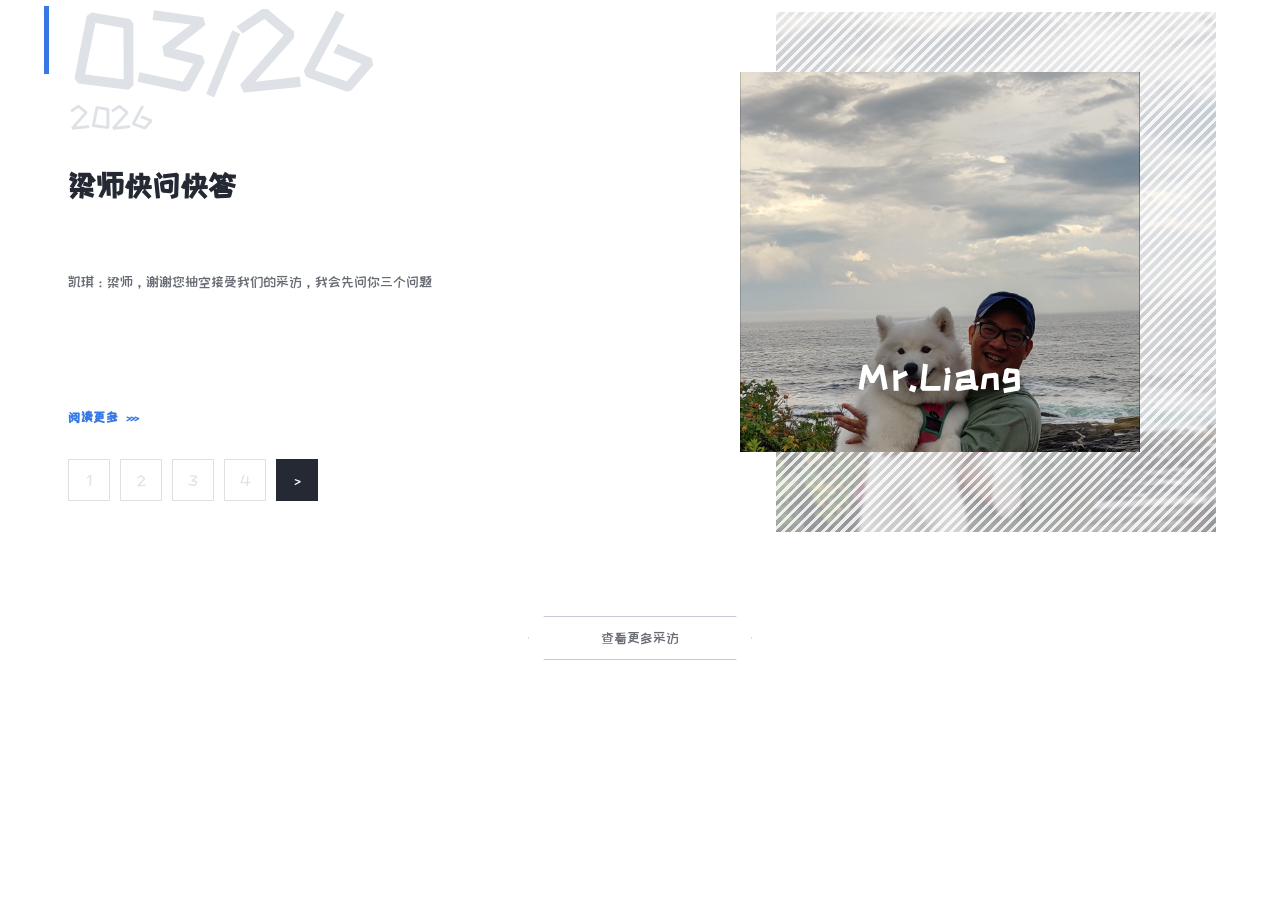
<file: index.html>
<!DOCTYPE html>
<html lang="zh-CN">
<head>
    <meta charset="UTF-8">
    <meta name="viewport" content="width=device-width, initial-scale=1.0">
    <title>采访的展示</title>
    <link href="https://fonts.googleapis.com/css2?family=ZCOOL+KuaiLe&display=swap" rel="stylesheet">
    <style>
        * { margin: 0; padding: 0; box-sizing: border-box; }

        html, body {
            min-height: 100%;
            overflow-x: hidden;
        }

        body {
            font-family: 'ZCOOL KuaiLe', "Microsoft YaHei", "微软雅黑", Arial, sans-serif;
            color: #242933;
            background: transparent;
        }

        /* ── 整页网格底纹 ── */
        .mihoyo-section {
            position: relative;
            padding: 0 0 64px;
            background: transparent;
        }

        /* 固定画布，整体缩放（米哈游同款比例） */
        .stage-wrap {
            width: 100%;
            display: flex;
            justify-content: center;
            overflow: hidden;
        }

        .stage {
            position: relative;
            width: 1360px;
            height: 660px;
            flex-shrink: 0;
            transform-origin: top center;
        }

        /* 左侧竖排字 */
        .side-label {
            position: absolute;
            left: 0;
            top: 50%;
            transform: translateY(-50%);
            writing-mode: vertical-rl;
            font-size: 10px;
            letter-spacing: 0.42em;
            color: #c8cdd6;
            white-space: nowrap;
            text-transform: uppercase;
            user-select: none;
        }

        /* ── 左侧文字区（独立，不被图片遮挡） ── */
        .news-content {
            position: absolute;
            left: 108px;
            top: 0;
            width: 400px;
            height: 500px;
            z-index: 10;
        }

        .news-content::before {
            content: '';
            position: absolute;
            left: -24px;
            top: 6px;
            width: 5px;
            height: 68px;
            background: #3778e5;
        }

        .news-date {
            margin-bottom: 32px;
            transition: opacity 0.35s;
        }

        .news-date .date {
            font-size: 108px;
            font-weight: 300;
            color: #dee1e6;
            line-height: 0.92;
            letter-spacing: -3px;
        }

        .news-date .year {
            font-size: 32px;
            color: #dee1e6;
            font-weight: 300;
            margin-top: 2px;
            padding-left: 2px;
        }

        .news-title {
            font-size: 30px;
            font-weight: 700;
            color: #242933;
            margin-bottom: 18px;
            line-height: 1.42;
            cursor: pointer;
            transition: color 0.3s, opacity 0.35s;
            overflow: hidden;
            display: -webkit-box;
            -webkit-box-orient: vertical;
            -webkit-line-clamp: 2;
            line-clamp: 2;
            text-overflow: ellipsis;
            min-height: calc(30px * 1.42 * 2);
        }

        .news-title:hover { color: #3778e5; }

        .news-desc {
            font-size: 14px;
            line-height: 1.9;
            color: #676b73;
            height: calc(14px * 1.9 * 4);
            margin-bottom: 28px;
            overflow: hidden;
            display: -webkit-box;
            -webkit-box-orient: vertical;
            -webkit-line-clamp: 4;
            line-clamp: 4;
            text-overflow: ellipsis;
            transition: opacity 0.35s;
        }

        .fade-out { opacity: 0 !important; }

        .news-footer {
            position: absolute;
            left: 0;
            top: 408px;
            width: 100%;
        }

        .read-more {
            display: inline-flex;
            align-items: center;
            gap: 8px;
            font-size: 13px;
            font-weight: 700;
            color: #3778e5;
            text-transform: uppercase;
            text-decoration: none;
            letter-spacing: 0.04em;
            margin-bottom: 32px;
            border-bottom: 1px solid transparent;
            padding-bottom: 2px;
            transition: border-color 0.2s;
        }

        .read-more:hover { border-bottom-color: #3778e5; }

        .read-more .arrows {
            font-size: 11px;
            letter-spacing: -1px;
        }

        .pagination {
            display: flex;
            gap: 10px;
            align-items: center;
        }

        .page-btn {
            width: 42px;
            height: 42px;
            border: 1px solid #dee1e6;
            background: transparent;
            color: #dee1e6;
            font-size: 15px;
            cursor: pointer;
            transition: all 0.2s;
            display: flex;
            align-items: center;
            justify-content: center;
        }

        .page-btn:hover {
            color: #3778e5;
            border-color: #3778e5;
        }

        .page-btn.active {
            color: #676b73;
            border-color: #676b73;
        }

        .page-btn.nav-btn {
            background: #242933;
            color: #fff;
            border-color: #242933;
        }

        /* ── 右侧视觉区 ── */
        .visual-area {
            position: absolute;
            left: 480px;
            top: 0;
            width: 800px;
            height: 540px;
            transition: opacity 0.48s cubic-bezier(0.32, 0.72, 0, 1),
                        transform 0.48s cubic-bezier(0.32, 0.72, 0, 1),
                        filter 0.4s ease;
        }

        .news-banner {
            display: block;
            width: 100%;
            height: 100%;
            text-decoration: none;
            color: inherit;
            position: relative;
        }

        /* 背景层：同一张图模糊 + 斜纹（米哈游原版逻辑） */
        .stripe-deco {
            position: absolute;
            right: 24px;
            top: 12px;
            width: 440px;
            height: 520px;
            overflow: hidden;
            z-index: 1;
            transition: opacity 0.35s;
        }

        .stripe-bg-img {
            position: absolute;
            inset: -5%;
            width: 110%;
            height: 110%;
            object-fit: cover;
            object-position: center center;
            filter: blur(1px) brightness(1.04) saturate(0.95);
            opacity: 0.72;
            transition: opacity 0.35s, transform 0.5s;
        }

        .stripe-pattern {
            position: absolute;
            inset: 0;
            z-index: 1;
            background-color: rgba(232, 235, 240, 0.48);
            background-image: repeating-linear-gradient(
                -45deg,
                transparent,
                transparent 4px,
                rgba(255, 255, 255, 0.82) 4px,
                rgba(255, 255, 255, 0.82) 7px
            );
            pointer-events: none;
        }

        /* 主图 */
        .banner-main {
            position: absolute;
            left: 300px;
            top: 72px;
            width: 400px;
            height: 380px;
            z-index: 3;
            overflow: hidden;
            background: transparent;
            transition: opacity 0.35s;
        }

        /* ── 科技感换页动效 ── */
        .tech-overlay {
            position: absolute;
            inset: 0;
            z-index: 40;
            pointer-events: none;
            overflow: hidden;
        }

        .tech-scan {
            position: absolute;
            left: -10%;
            width: 120%;
            height: 2px;
            top: 0;
            opacity: 0;
            background: linear-gradient(90deg,
                transparent 0%,
                rgba(55, 120, 229, 0.2) 20%,
                #5ee7ff 50%,
                rgba(55, 120, 229, 0.2) 80%,
                transparent 100%);
            box-shadow: 0 0 16px rgba(94, 231, 255, 0.9), 0 0 32px rgba(55, 120, 229, 0.5);
        }

        .stage.tech-active .tech-scan {
            animation: techScanMove 0.72s cubic-bezier(0.22, 1, 0.36, 1) forwards;
        }

        .tech-flash {
            position: absolute;
            inset: 0;
            opacity: 0;
            background:
                linear-gradient(rgba(55, 120, 229, 0.06) 1px, transparent 1px),
                linear-gradient(90deg, rgba(55, 120, 229, 0.06) 1px, transparent 1px),
                radial-gradient(ellipse at 70% 40%, rgba(55, 120, 229, 0.12), transparent 55%);
            background-size: 24px 24px, 24px 24px, 100% 100%;
        }

        .stage.tech-active .tech-flash {
            animation: techFlashPulse 0.72s ease forwards;
        }

        .news-content {
            transition: none;
        }

        .news-content.tech-out {
            animation: techContentOut 0.42s cubic-bezier(0.55, 0, 1, 0.45) forwards;
        }

        .news-content.tech-in .news-date {
            animation: techTextReveal 0.7s cubic-bezier(0.16, 1, 0.3, 1) 0.06s both;
        }

        .news-content.tech-in .news-title {
            animation: techTextReveal 0.7s cubic-bezier(0.16, 1, 0.3, 1) 0.16s both;
        }

        .news-content.tech-in .news-desc {
            animation: techTextReveal 0.7s cubic-bezier(0.16, 1, 0.3, 1) 0.26s both;
        }

        .news-content.tech-in::before {
            animation: techBarGrow 0.55s cubic-bezier(0.16, 1, 0.3, 1) 0.02s both;
        }

        .visual-area.tech-out {
            animation: techVisualOut 0.42s cubic-bezier(0.55, 0, 1, 0.45) forwards;
        }

        .visual-area.tech-in .stripe-deco {
            animation: techStripeIn 0.75s cubic-bezier(0.16, 1, 0.3, 1) 0.05s both;
        }

        .visual-area.tech-in .banner-main img {
            animation: techImageIn 0.8s cubic-bezier(0.16, 1, 0.3, 1) both;
        }

        .visual-area.tech-in .banner-text {
            animation: techTextReveal 0.65s cubic-bezier(0.16, 1, 0.3, 1) 0.35s both;
        }

        .banner-main::after {
            content: '';
            position: absolute;
            inset: 0;
            z-index: 5;
            pointer-events: none;
            background: linear-gradient(105deg,
                transparent 38%,
                rgba(255, 255, 255, 0.08) 46%,
                rgba(94, 231, 255, 0.22) 50%,
                rgba(255, 255, 255, 0.08) 54%,
                transparent 62%);
            transform: translateX(-120%);
            opacity: 0;
        }

        .visual-area.tech-in .banner-main::after {
            animation: techShine 0.85s ease 0.25s forwards;
        }

        @keyframes techScanMove {
            0% { top: 0; opacity: 0; }
            8% { opacity: 1; }
            92% { opacity: 1; }
            100% { top: 100%; opacity: 0; }
        }

        @keyframes techFlashPulse {
            0%, 100% { opacity: 0; }
            35% { opacity: 0.85; }
            70% { opacity: 0.35; }
        }

        @keyframes techContentOut {
            to {
                opacity: 0;
                transform: translateX(-28px) skewX(-1.5deg);
                filter: blur(10px) brightness(1.15);
                clip-path: inset(0 100% 0 0);
            }
        }

        @keyframes techVisualOut {
            to {
                opacity: 0;
                transform: translateX(36px) scale(1.03);
                filter: blur(12px) contrast(1.2) saturate(0.6);
                clip-path: inset(0 0 0 100%);
            }
        }

        @keyframes techTextReveal {
            from {
                opacity: 0;
                transform: translateY(18px);
                clip-path: inset(100% 0 0 0);
                filter: blur(6px);
            }
            to {
                opacity: 1;
                transform: translateY(0);
                clip-path: inset(0 0 0 0);
                filter: blur(0);
            }
        }

        @keyframes techBarGrow {
            from {
                height: 0;
                box-shadow: none;
            }
            to {
                height: 68px;
                box-shadow: 0 0 14px rgba(55, 120, 229, 0.55);
            }
        }

        @keyframes techImageIn {
            0% {
                opacity: 0;
                transform: scale(1.1);
                clip-path: inset(0 0 0 100%);
                filter: blur(14px) saturate(0.4) brightness(0.8);
            }
            45% {
                filter: blur(3px) saturate(1.3) brightness(1.08);
            }
            100% {
                opacity: 1;
                transform: scale(1);
                clip-path: inset(0 0 0 0);
                filter: blur(0) saturate(1) brightness(1);
            }
        }

        @keyframes techStripeIn {
            from {
                opacity: 0;
                transform: translateX(40px);
                filter: blur(4px);
            }
            to {
                opacity: 1;
                transform: translateX(0);
                filter: blur(0);
            }
        }

        @keyframes techShine {
            0% { transform: translateX(-120%); opacity: 0; }
            15% { opacity: 1; }
            100% { transform: translateX(120%); opacity: 0; }
        }

        .banner-main img {
            width: 100%;
            height: 100%;
            object-fit: cover;
            object-position: center 20%;
            transition: transform 0.5s, opacity 0.35s;
        }

        .news-banner:hover .banner-main img {
            transform: scale(1.03);
        }

        .banner-text {
            position: absolute;
            inset: 0;
            display: flex;
            align-items: flex-end;
            justify-content: center;
            z-index: 4;
            color: #fff;
            font-size: 36px;
            font-weight: 700;
            text-shadow: 0 2px 24px rgba(0, 0, 0, 0.55);
            letter-spacing: 0.06em;
            pointer-events: none;
            text-align: center;
            padding: 24px 24px 52px;
            white-space: pre-line;
            line-height: 1.25;
        }

        /* 底部「查看更多」按钮 */
        .view-more-wrap {
            position: absolute;
            bottom: 0;
            left: 50%;
            transform: translateX(-50%);
            z-index: 5;
        }

        .view-more-btn {
            display: inline-block;
            padding: 14px 72px;
            font-size: 14px;
            color: #676b73;
            text-decoration: none;
            border: 1px solid #c5cad3;
            background: transparent;
            clip-path: polygon(16px 0, calc(100% - 16px) 0, 100% 50%, calc(100% - 16px) 100%, 16px 100%, 0 50%);
            transition: color 0.2s, border-color 0.2s;
        }

        .view-more-btn:hover {
            color: #3778e5;
            border-color: #3778e5;
        }

        /* ── 响应式 ── */

        /* 笔记本 / 小桌面：等比缩放 */
        @media (max-width: 1400px) and (min-width: 901px) {
            .stage {
                transform: scale(calc((100vw - 32px) / 1360));
            }
            .stage-wrap {
                height: calc(660px * ((100vw - 32px) / 1360));
            }
        }

        /* iPad 竖屏 / 小平板：等比缩放 */
        @media (max-width: 900px) and (min-width: 601px) {
            .mihoyo-section {
                padding: 0 0 48px;
            }
            .stage {
                transform: scale(calc((100vw - 24px) / 1360));
            }
            .stage-wrap {
                height: calc(660px * ((100vw - 24px) / 1360));
            }
        }

        /* 手机：纵向堆叠布局 */
        @media (max-width: 600px) {
            .mihoyo-section {
                padding: 0 0 32px;
            }

            .stage-wrap {
                height: auto;
                overflow: visible;
            }

            .stage {
                width: 100%;
                height: auto;
                transform: none;
                padding: 0 16px;
                display: flex;
                flex-direction: column;
                gap: 28px;
            }

            .side-label {
                display: none;
            }

            .news-content {
                position: relative;
                left: auto;
                top: auto;
                width: 100%;
                height: auto;
                padding-left: 20px;
            }

            .news-content::before {
                left: 0;
            }

            .news-date .date {
                font-size: 72px;
            }

            .news-date .year {
                font-size: 24px;
            }

            .news-title {
                font-size: 22px;
                min-height: auto;
            }

            .news-desc {
                height: auto;
                -webkit-line-clamp: 5;
                line-clamp: 5;
            }

            .news-footer {
                position: relative;
                top: auto;
                margin-top: 4px;
            }

            .read-more {
                margin-bottom: 20px;
            }

            .page-btn {
                width: 38px;
                height: 38px;
                font-size: 14px;
            }

            .visual-area {
                position: relative;
                left: auto;
                top: auto;
                width: 100%;
                height: 360px;
            }

            .stripe-deco {
                right: 8%;
                top: 24px;
                width: 72%;
                height: 300px;
            }

            .banner-main {
                left: 50%;
                top: 48px;
                transform: translateX(-58%);
                width: 78%;
                max-width: 320px;
                height: 280px;
            }

            .news-banner:hover .banner-main img {
                transform: scale(1.03);
            }

            .banner-text {
                font-size: 28px;
                padding-bottom: 36px;
            }

            .view-more-wrap {
                position: relative;
                bottom: auto;
                left: auto;
                transform: none;
                text-align: center;
                margin-top: 4px;
            }

            .view-more-btn {
                padding: 12px 48px;
                font-size: 13px;
            }
        }

        /* 超小屏手机 */
        @media (max-width: 380px) {
            .news-date .date {
                font-size: 60px;
            }

            .news-title {
                font-size: 20px;
            }

            .visual-area {
                height: 320px;
            }

            .banner-main {
                height: 240px;
            }

            .stripe-deco {
                height: 260px;
            }
        }
    </style>
</head>
<body>
    <section class="mihoyo-section">
        <div class="stage-wrap">
            <div class="stage">
                <div class="tech-overlay" aria-hidden="true">
                    <div class="tech-flash"></div>
                    <div class="tech-scan"></div>
                </div>
                <div class="side-label">I want to sleep....</div>

                <div class="news-content" id="newsContent">
                    <div class="news-date">
                        <div class="date" id="dateText">--/--</div>
                        <div class="year" id="yearText">----</div>
                    </div>

                    <h1 class="news-title" id="newsTitle">加载中...</h1>
                    <div class="news-desc" id="newsDesc">正在随机获取一位的精彩采访内容...</div>

                    <div class="news-footer">
                        <a href="#" target="_blank" id="readMoreBtn" class="read-more">
                            阅读更多 <span class="arrows">&gt;&gt;&gt;</span>
                        </a>

                        <div class="pagination" id="pagination"></div>
                    </div>
                </div>

                <div class="visual-area" id="visualArea">
                    <a class="news-banner" id="bannerLink" href="#" target="_blank">
                        <div class="stripe-deco" id="stripeDeco">
                            <img class="stripe-bg-img" id="bgImage" src="" alt="">
                            <div class="stripe-pattern"></div>
                        </div>
                        <div class="banner-main" id="bannerMain">
                            <img src="" alt="老师照片" id="mainImage">
                            <div class="banner-text" id="bannerText">Teacher</div>
                        </div>
                    </a>
                </div>

                <div class="view-more-wrap">
                    <a href="https://sites.google.com/schools.nyc.gov/yiwuyishi-chinese-website/fdr" target="_blank" class="view-more-btn">查看更多采访</a>
                </div>
            </div>
        </div>
    </section>

    <script>
        const newsData = [
            {
                date: '05/13', year: '2026',
                title: '钢铁与镁:啟彦（Eric) 不为人知的奋斗历程',
                desc: "每次杠间的起跳、腾空、翻转，最后如钉子般稳扎在垫子上。在观众雷鸣般的掌声中，只是习惯性地拍了拍手上的镁粉，目光中透着一股与年龄不符的沉静。这双布满茧厚厚的手，见证了鄺啟彦（Eric Kai Yin Kwong) 在方位地点的无数次跌倒与飞跃。",
                image: './img/Eric.jpeg', text: '啟彦（Eric)',
                link: 'https://sites.google.com/schools.nyc.gov/yiwuyishi-chinese-website/fdr/%E5%AD%A6%E7%94%9F%E6%B4%BB%E5%8A%A8/%E9%92%A2%E9%93%81%E4%B8%8E%E9%95%81%E6%99%B5%E5%BD%A6eric-%E4%B8%8D%E4%B8%BA%E4%BA%BA%E7%9F%A5%E7%9A%84%E5%A5%8B%E6%96%97%E5%8E%86%E7%A8%8B'
            },
            {
                date: '05/01', year: '2026',
                title: '回到母校成为新一代的中文教师--王老师',
                desc: '这几年FDR高中迎来了一批新进语文教师，其中包括我们温柔美丽，年轻有为的王老师。',
                image: './img/Ms.Wang.jpeg', text: 'Ms.Wang',
                link: 'https://sites.google.com/schools.nyc.gov/yiwuyishi-chinese-website/fdr/fdr%E7%9A%84%E8%80%81%E5%B8%88%E4%BB%AC/%E5%9B%9E%E5%88%B0%E6%AF%8D%E6%A0%A1%E6%88%90%E4%B8%BA%E6%96%B0%E4%B8%80%E4%BB%A3%E7%9A%84%E4%B8%AD%E6%96%87%E6%95%99%E5%B8%88-%E7%8E%8B%E8%80%81%E5%B8%88'
            },
            {
                date: '04/27', year: '2026',
                title: 'Ms.Mervat--ENL部门的灵魂人物',
                desc: 'Today, it is my honor to interview Ms. Mervat, our ENL/World Language Department’s paraprofessional, and our backbone of the department.  I am happy that Mr. Liang is by my side to share his thoughts about Ms. Mervat’s work.',
                image: './img/Ms.Mervat.jpeg', text: 'Ms.Mervat',
                link: 'https://sites.google.com/schools.nyc.gov/yiwuyishi-chinese-website/fdr/ms-mervat-enl%E9%83%A8%E9%97%A8%E7%9A%84%E7%81%B5%E9%AD%82%E4%BA%BA%E7%89%A9'
            },
            {
                date: '04/01', year: '2026',
                title: '梁老师的人生经验以及对学生的建议',
                desc: '今天我采访了梁老师，在对答的过程中，梁老师分享了他的人生经历以及他对当今社会的见解，并给予了我丰富的经验和动力。我将这次对话分享给大家，如果你们也对自己的人生感到迷茫，不妨停下来看看我们的对话吧，希望能帮到你！',
                image: './img/Mr.Liang002.jpeg', text: 'Mr.Liang',
                link: 'https://sites.google.com/schools.nyc.gov/yiwuyishi-chinese-website/fdr/fdr%E7%9A%84%E8%80%81%E5%B8%88%E4%BB%AC/%E6%A2%81%E8%80%81%E5%B8%88%E7%9A%84%E4%BA%BA%E7%94%9F%E7%BB%8F%E9%AA%8C%E4%BB%A5%E5%8F%8A%E5%AF%B9%E5%AD%A6%E7%94%9F%E7%9A%84%E5%BB%BA%E8%AE%AE'
            },
            {
                date: '03/26', year: '2026',
                title: '梁师快问快答',
                desc: '凯琪：梁师，谢谢您抽空接受我们的采访，我会先问你三个问题',
                image: './img/Mr.Liang001.jpeg', text: 'Mr.Liang',
                link: 'https://sites.google.com/schools.nyc.gov/yiwuyishi-chinese-website/fdr/fdr%E7%9A%84%E8%80%81%E5%B8%88%E4%BB%AC/%E6%A2%81%E5%B8%88%E5%BF%AB%E9%97%AE%E5%BF%AB%E7%AD%94'
            },
            {
                date: '02/09', year: '2026',
                title: 'FDR高中世界语言教育的幕后推手 -- Mr.Brown 先生',
                desc: '今天我们很荣幸采访Mr. Brown, 我们ENL/WL 的副校长. 他是位平易近人的受访者。我们的采访分成几部分。',
                image: './img/Mr.Brown.png', text: 'Mr.Brown',
                link: 'https://sites.google.com/schools.nyc.gov/yiwuyishi-chinese-website/fdr/fdr%E7%9A%84%E8%80%81%E5%B8%88%E4%BB%AC/fdr%E9%AB%98%E4%B8%AD%E4%B8%96%E7%95%8C%E8%AF%AD%E8%A8%80%E6%95%99%E8%82%B2%E7%9A%84%E5%B9%95%E5%90%8E%E6%8E%A8%E6%89%8B-mr-brown-%E5%85%88%E7%94%9F'
            },
            {
                date: '01/16', year: '2026',
                title: 'FDR高中,在时光缝隙里穿梭的人----邹司阳(Allen)',
                desc: '我十分荣幸并且忐忑地采访了F D R学生大使-----邹司阳（Allen）。他作为12年级的学长，同时身上兼具乐于助人的良好品质，这次的采访目的不仅为了给新移民学生语言上，学业上的建议，如何融入这所高中，而且为需要面临大学申请季的学生提出珍贵的建议（tips）通过这次采访，从他的语言谈吐可以准确的看出邹司阳（Allen）的礼貌，是个极好的人。同时，我也希望这场采访，能给你质的启发，而且你注定前程似锦，一帆风顺。',
                image: './img/Allen.jpg', text: '邹司阳',
                link: 'https://sites.google.com/schools.nyc.gov/yiwuyishi-chinese-website/fdr/%E5%AD%A6%E7%94%9F%E9%87%87%E8%AE%BF/fdr%E9%AB%98%E4%B8%AD%E5%9C%A8%E6%97%B6%E5%85%89%E7%BC%9D%E9%9A%99%E9%87%8C%E7%A9%BF%E6%A2%AD%E7%9A%84%E4%BA%BA-%E9%82%B9%E5%8F%B8%E9%98%B3allen'
            },
            {
                date: '01/13', year: '2026',
                title: '喜欢与学生有真实交流的杨老师',
                desc: '我们年轻有为的杨老师，是位爱好古典文学的中文老师。他把那些文言故事壹壹背下来。上学年，同学们有幸在梁老师的班上亲眼目睹杨老师铿锵有力地背诵初唐大才子王勃的千古骈文《滕王阁序》。今天，我以书信的方式来跟杨老师做一个采访。',
                image: './img/Mr.Yang.png', text: 'Mr.Yang',
                link: 'https://sites.google.com/schools.nyc.gov/yiwuyishi-chinese-website/fdr/fdr%E7%9A%84%E8%80%81%E5%B8%88%E4%BB%AC/%E5%96%9C%E6%AC%A2%E4%B8%8E%E5%AD%A6%E7%94%9F%E6%9C%89%E7%9C%9F%E5%AE%9E%E4%BA%A4%E6%B5%81%E7%9A%84%E6%9D%A8%E8%80%81%E5%B8%88'
            },
            {
                date: '01/09', year: '2026',
                title: '让学生把文化融入学习和活动而建立自信的——董妈妈',
                desc: '董老师最近忙于学生的歌唱比赛和为了本校的春晚节目的练习，没有直接接受访问，所以，我直接用书信的方式来访问这位对于我们中国学生举足轻重的中文老师，也是我们Movie Club 的Advisor.',
                image: './img/Ms.Dong.png', text: 'Ms.Dong',
                link: 'https://sites.google.com/schools.nyc.gov/yiwuyishi-chinese-website/fdr/fdr%E7%9A%84%E8%80%81%E5%B8%88%E4%BB%AC/%E8%AE%A9%E5%AD%A6%E7%94%9F%E6%8A%8A%E6%96%87%E5%8C%96%E8%9E%8D%E5%85%A5%E5%AD%A6%E4%B9%A0%E5%92%8C%E6%B4%BB%E5%8A%A8%E8%80%8C%E5%BB%BA%E7%AB%8B%E8%87%AA%E4%BF%A1%E7%9A%84-%E8%91%A3%E5%A6%88%E5%A6%88'
            },
            {
                date: '01/06', year: '2026',
                title: '能用实用的思路和方法把抽象复杂的数学题讲得透彻易懂，鲜活深刻的刘老师',
                desc: '很荣幸有这次机会对我们FDR数学系刘老师（Ms.Liu）进行了采访，让我们可以更好了解刘老师对数学的看法，和刘老师与数学的相爱相杀。',
                image: './img/IMG_2263.jpeg', text: 'Ms.Liu',
                link: 'https://sites.google.com/schools.nyc.gov/yiwuyishi-chinese-website/fdr/fdr%E7%9A%84%E8%80%81%E5%B8%88%E4%BB%AC/%E8%83%BD%E7%94%A8%E5%AE%9E%E7%94%A8%E7%9A%84%E6%80%9D%E8%B7%AF%E5%92%8C%E6%96%B9%E6%B3%95%E6%8A%8A%E6%8A%BD%E8%B1%A1%E5%A4%8D%E6%9D%82%E7%9A%84%E6%95%B0%E5%AD%A6%E9%A2%98%E8%AE%B2%E5%BE%97%E9%80%8F%E5%BD%BB%E6%98%93%E6%87%82%E9%B2%9C%E6%B4%BB%E6%B7%B1%E5%88%BB%E7%9A%84%E5%88%98%E8%80%81%E5%B8%88'
            },
            {
                date: '01/06', year: '2026',
                title: '能讓學生用歷史主動了解世界的周老師',
                desc: '大家好，以下是我對歷史周老師进行的採訪，本次訪問我採用了書面訪問的形式，圍繞許多關於周老師在安排歷史學習的方法及其意義展開，希望各位可以通過這次採訪來更具體的了解周老師 ',
                image: './img/Ms.Chou.png', text: 'Ms.Chou',
                link: 'https://sites.google.com/schools.nyc.gov/yiwuyishi-chinese-website/fdr/fdr%E7%9A%84%E8%80%81%E5%B8%88%E4%BB%AC/%E8%83%BD%E8%AE%A9%E5%AD%A6%E7%94%9F%E7%94%A8%E5%8E%86%E5%8F%B2%E4%B8%BB%E5%8B%95%E4%BA%86%E8%A7%A3%E4%B8%96%E7%95%8C%E7%9A%84%E5%91%A8%E8%80%81%E5%B8%88'
            },
            {
                date: '12/04', year: '2025',
                title: '充满活力的魏老师',
                desc: '十一月二十三日的时候，我和宋婕同学采用了"书面采访"的方式访问了我们的历史老师-魏老师，希望大家能通过这篇采访能更了解魏老师^-^',
                image: './img/Ms.Wei.png', text: 'Ms.Wei',
                link: 'https://sites.google.com/schools.nyc.gov/yiwuyishi-chinese-website/fdr/fdr%E7%9A%84%E8%80%81%E5%B8%88%E4%BB%AC/%E5%BE%88%E6%9C%89%E6%B4%BB%E5%8A%9B%E7%9A%84-%E5%8E%86%E5%8F%B2%E9%AD%8F%E8%80%81%E5%B8%88'
            },
            {
                date: '04/01', year: '2023',
                title: 'Ms.Qadri和Mr.Stephens',
                desc: '三月三十日, 我们向学校(FDR)的科学系生物班老师Ms.Qadri和Mr.Stephens进行了采访,了解他们上课时的教学方法, 也讨论了他们是如何给学生营造出良好的氛围和环境等问题， 让大家更了解他们的工作...',
                image: './img/Ms.Qadri-and-Mr.Stephens.png', text: 'Ms.Qadri \n and \n Mr.Stephens',
                link: 'https://sites.google.com/schools.nyc.gov/yiwuyishi-chinese-website/fdr/fdr%E7%9A%84%E8%80%81%E5%B8%88%E4%BB%AC/%E4%BA%86%E8%A7%A3fdr%E4%B8%A4%E4%BD%8D%E7%A7%91%E5%AD%A6%E8%80%81%E5%B8%88%E8%83%8C%E5%90%8E%E7%9A%84%E5%B7%A5%E4%BD%9C'
            },
            {
                date: '04/20', year: '2023',
                title: '张老师的独家采访',
                desc: '今天我采访了一位受到学生们热爱的化学老师。虽然他仅来到我们学校三年，但他已经在学生中建立了很好的声誉。他的教学方式非常有趣，让学生们喜欢学习化学，其中包括我自己。在这次的采访中，张老师分享了关于他的经历，让我们了解更多关于张老师的故事...',
                image: './img/Mr.Zhang.png', text: 'Mr.Zhang',
                link: 'https://sites.google.com/schools.nyc.gov/yiwuyishi-chinese-website/fdr/fdr%E7%9A%84%E8%80%81%E5%B8%88%E4%BB%AC/%E5%BC%A0%E8%80%81%E5%B8%88%E7%9A%84%E7%8B%AC%E5%AE%B6%E9%87%87%E8%AE%BF'
            },
            {
                date: '03/29', year: '2023',
                title: '杨辅导员的访问',
                desc: '我们此次采访杨辅导员的主要目的是为了让学生们可以更好的了解辅导员的工作。首先来介绍一下我们杨辅导员的背景, 杨辅导员出生于中国也在中国长大, 大概在26岁的时候决定要来美国读书读研究生。她在中国一直读到大学本科毕业, 当时所读的专业是经济学, 所以她毕业之后按部就班的去银行工作了一年。全职工作...',
                image: './img/Ms.Yang.png', text: 'Ms.Yang',
                link: 'https://sites.google.com/schools.nyc.gov/yiwuyishi-chinese-website/fdr/fdr%E7%9A%84%E8%80%81%E5%B8%88%E4%BB%AC/fdr-high-school-%E6%9D%A8%E8%BE%85%E5%AF%BC%E5%91%98%E7%9A%84%E8%AE%BF%E9%97%AE'
            }
        ];

        let currentGroup = 0;
        let activeIndex = 0;
        let isInitial = true;
        let isAnimating = false;
        const itemsPerGroup = 4;

        const newsContent = document.getElementById('newsContent');
        const visualArea = document.getElementById('visualArea');
        const stage = document.querySelector('.stage');

        function wait(ms) {
            return new Promise(resolve => setTimeout(resolve, ms));
        }

        function resetTechAnim() {
            stage.classList.remove('tech-active');
            newsContent.classList.remove('tech-out', 'tech-in');
            visualArea.classList.remove('tech-out', 'tech-in');
        }

        function applyImagePosition(mainImg, bgImg, src) {
            const temp = new Image();
            temp.onload = () => {
                const pos = temp.height > temp.width ? 'center 18%' : 'center center';
                mainImg.style.objectPosition = pos;
                bgImg.style.objectPosition = pos;
            };
            temp.src = src;
        }

        function applyNewsContent(data) {
            document.getElementById('dateText').textContent = data.date;
            document.getElementById('yearText').textContent = data.year;
            document.getElementById('newsTitle').textContent = data.title;
            document.getElementById('newsDesc').textContent = data.desc;
            document.getElementById('bannerText').innerText = data.text;
            document.getElementById('readMoreBtn').href = data.link;
            document.getElementById('bannerLink').href = data.link;

            const mainImg = document.getElementById('mainImage');
            const bgImg = document.getElementById('bgImage');
            mainImg.src = data.image;
            bgImg.src = data.image;
            applyImagePosition(mainImg, bgImg, data.image);
            renderPagination();
        }

        async function switchNews(index, skipAnim = false) {
            const data = newsData[index];
            if (!data || (index === activeIndex && !skipAnim)) return;
            if (isAnimating) return;

            activeIndex = index;

            if (skipAnim || isInitial) {
                applyNewsContent(data);
                return;
            }

            isAnimating = true;
            isInitial = false;

            stage.classList.add('tech-active');
            newsContent.classList.add('tech-out');
            visualArea.classList.add('tech-out');

            await wait(420);

            applyNewsContent(data);

            newsContent.classList.remove('tech-out');
            visualArea.classList.remove('tech-out');
            void newsContent.offsetWidth;

            newsContent.classList.add('tech-in');
            visualArea.classList.add('tech-in');

            await wait(820);

            resetTechAnim();
            isAnimating = false;
        }

        function renderPagination() {
            const container = document.getElementById('pagination');
            container.innerHTML = '';

            if (currentGroup > 0) {
                const prevBtn = document.createElement('div');
                prevBtn.className = 'page-btn nav-btn';
                prevBtn.textContent = '<';
                prevBtn.onclick = () => { isInitial = false; currentGroup--; renderPagination(); };
                container.appendChild(prevBtn);
            }

            const startIdx = currentGroup * itemsPerGroup;
            const endIdx = startIdx + itemsPerGroup;

            for (let i = startIdx; i < endIdx && i < newsData.length; i++) {
                const btn = document.createElement('div');
                btn.className = `page-btn ${!isInitial && i === activeIndex ? 'active' : ''}`;
                btn.textContent = i + 1;
                btn.onclick = () => { isInitial = false; switchNews(i); };
                container.appendChild(btn);
            }

            if (endIdx < newsData.length) {
                const nextBtn = document.createElement('div');
                nextBtn.className = 'page-btn nav-btn';
                nextBtn.textContent = '>';
                nextBtn.onclick = () => { isInitial = false; currentGroup++; renderPagination(); };
                container.appendChild(nextBtn);
            }
        }

        window.onload = () => {
            isInitial = true;
            currentGroup = 0;
            switchNews(Math.floor(Math.random() * newsData.length), true);
        };
    </script>
</body>
</html>
</file>
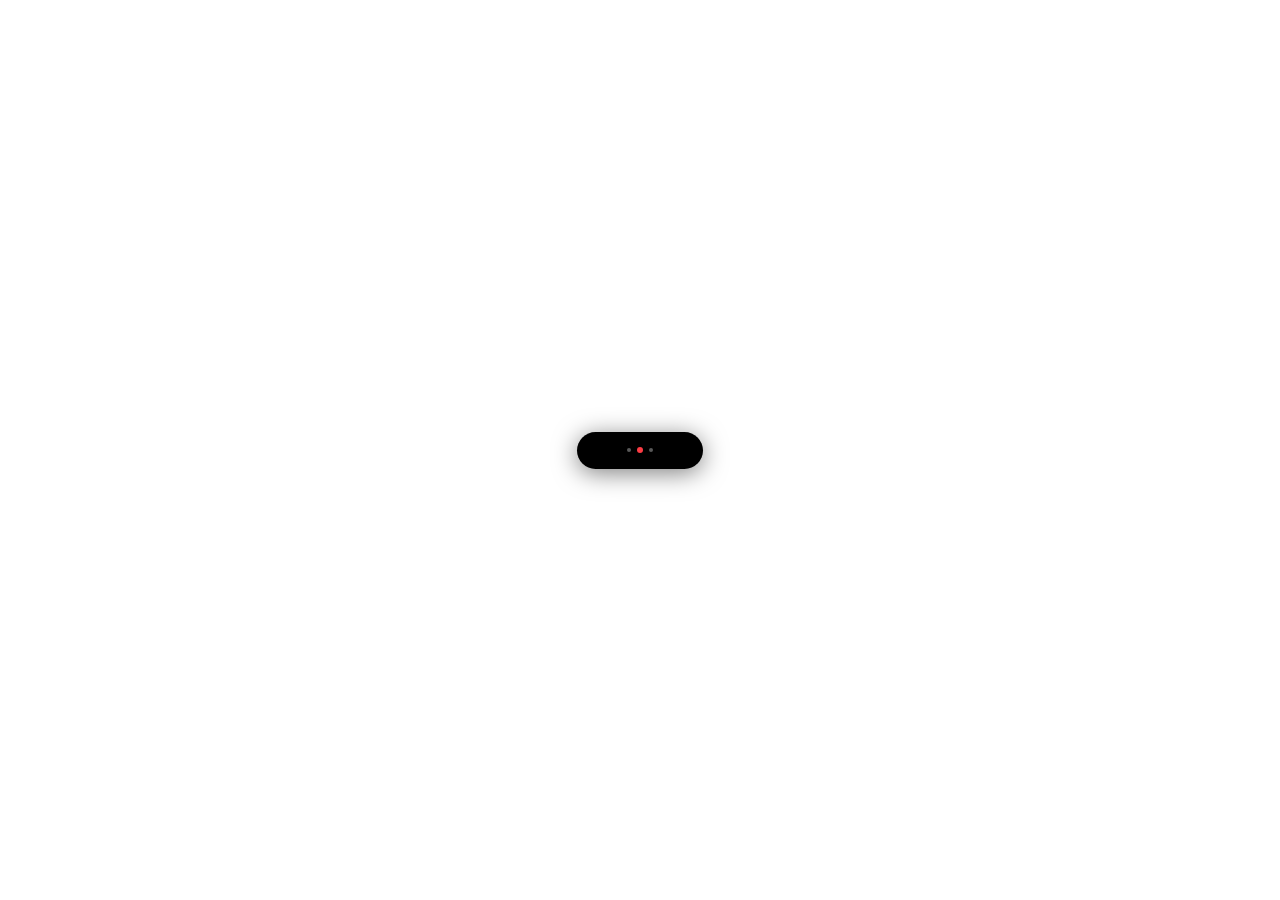
<file: 3000music/index.html>
<!DOCTYPE html>
<html lang="zh-CN">
<head>
  <meta charset="UTF-8">
  <meta name="viewport" content="width=device-width, initial-scale=1.0">
  <title>灵动岛 · 音乐播放器</title>
  <style>
    *, *::before, *::after { box-sizing: border-box; margin: 0; padding: 0; }

    :root {
      --island-bg: #000;
      --accent: #fc3c44;
      --text: #fff;
      --text-dim: rgba(255,255,255,0.55);
    }

    body {
      min-height: 100vh;
      display: flex;
      align-items: center;
      justify-content: center;
      background: transparent;
      font-family: -apple-system, BlinkMacSystemFont, "SF Pro Display", "SF Pro Text", "Helvetica Neue", sans-serif;
      color: var(--text);
      padding: 20px;
    }

    .dynamic-island {
      background: var(--island-bg);
      border-radius: 36px;
      overflow: hidden;
      cursor: pointer;
      transition:
        width 0.55s cubic-bezier(0.32, 0.72, 0, 1),
        height 0.55s cubic-bezier(0.32, 0.72, 0, 1),
        border-radius 0.55s cubic-bezier(0.32, 0.72, 0, 1);
      box-shadow: 0 4px 24px rgba(0,0,0,0.5);
      position: relative;
    }

    .dynamic-island[data-state="idle"] {
      width: 126px;
      height: 37px;
      border-radius: 20px;
    }

    .dynamic-island[data-state="compact"] {
      width: 300px;
      height: 37px;
      border-radius: 20px;
    }

    .dynamic-island[data-state="expanded"] {
      width: 360px;
      height: 200px;
      border-radius: 44px;
    }

    .island-view {
      position: absolute;
      inset: 0;
      display: flex;
      align-items: center;
      opacity: 0;
      pointer-events: none;
      transition: opacity 0.35s ease;
    }

    .dynamic-island[data-state="idle"] .view-idle,
    .dynamic-island[data-state="compact"] .view-compact,
    .dynamic-island[data-state="expanded"] .view-expanded {
      opacity: 1;
      pointer-events: auto;
    }

    /* Idle */
    .view-idle {
      justify-content: center;
      gap: 6px;
    }

    .idle-dot {
      width: 4px;
      height: 4px;
      border-radius: 50%;
      background: rgba(255,255,255,0.35);
    }

    .idle-dot.center {
      width: 6px;
      height: 6px;
      background: var(--accent);
    }

    /* Compact */
    .view-compact {
      padding: 0 12px;
      gap: 10px;
    }

    .compact-art {
      width: 24px;
      height: 24px;
      border-radius: 6px;
      flex-shrink: 0;
      overflow: hidden;
      background: linear-gradient(135deg, #3d2b1f, #1a1209);
    }

    .compact-art img {
      width: 100%;
      height: 100%;
      object-fit: cover;
    }

    .compact-info {
      flex: 1;
      overflow: hidden;
      min-width: 0;
    }

    .compact-title {
      font-size: 12px;
      font-weight: 600;
      white-space: nowrap;
      animation: marquee 8s linear infinite;
    }

    @keyframes marquee {
      0%, 15% { transform: translateX(0); }
      85%, 100% { transform: translateX(calc(-100% + 180px)); }
    }

    .compact-wave {
      display: flex;
      align-items: center;
      gap: 2px;
      height: 16px;
      flex-shrink: 0;
    }

    .compact-wave span {
      width: 2px;
      background: var(--accent);
      border-radius: 1px;
      animation: wave 0.8s ease-in-out infinite alternate;
    }

    .compact-wave span:nth-child(1) { height: 6px; animation-delay: 0s; }
    .compact-wave span:nth-child(2) { height: 12px; animation-delay: 0.15s; }
    .compact-wave span:nth-child(3) { height: 8px; animation-delay: 0.3s; }
    .compact-wave span:nth-child(4) { height: 14px; animation-delay: 0.1s; }

    .compact-wave.paused span {
      animation-play-state: paused;
      height: 4px !important;
    }

    @keyframes wave {
      from { transform: scaleY(0.4); }
      to { transform: scaleY(1); }
    }

    /* Expanded */
    .view-expanded {
      flex-direction: column;
      padding: 20px 24px 18px;
      align-items: stretch;
      justify-content: flex-start;
    }

    .expanded-top {
      display: flex;
      gap: 14px;
      align-items: center;
      margin-bottom: 16px;
    }

    .expanded-art {
      width: 56px;
      height: 56px;
      border-radius: 12px;
      flex-shrink: 0;
      overflow: hidden;
      box-shadow: 0 4px 16px rgba(0,0,0,0.4);
      background: linear-gradient(135deg, #3d2b1f, #1a1209);
    }

    .expanded-art img {
      width: 100%;
      height: 100%;
      object-fit: cover;
    }

    .expanded-meta {
      flex: 1;
      min-width: 0;
    }

    .expanded-title {
      font-size: 15px;
      font-weight: 600;
      letter-spacing: -0.2px;
      margin-bottom: 3px;
      white-space: nowrap;
      overflow: hidden;
      text-overflow: ellipsis;
    }

    .expanded-artist {
      font-size: 13px;
      color: var(--text-dim);
      white-space: nowrap;
      overflow: hidden;
      text-overflow: ellipsis;
    }

    .airplay-btn {
      width: 32px;
      height: 32px;
      border: none;
      background: none;
      color: var(--text-dim);
      cursor: pointer;
      display: flex;
      align-items: center;
      justify-content: center;
      flex-shrink: 0;
    }

    .progress-wrap { margin-bottom: 14px; }

    .progress-bar {
      height: 4px;
      background: rgba(255,255,255,0.15);
      border-radius: 2px;
      cursor: pointer;
      overflow: hidden;
    }

    .progress-fill {
      height: 100%;
      background: var(--text);
      border-radius: 2px;
      width: 0%;
      transition: width 0.1s linear;
    }

    .progress-times {
      display: flex;
      justify-content: space-between;
      margin-top: 6px;
      font-size: 11px;
      color: var(--text-dim);
      font-variant-numeric: tabular-nums;
    }

    .controls {
      display: flex;
      align-items: center;
      justify-content: center;
      gap: 28px;
    }

    .ctrl-btn {
      background: none;
      border: none;
      color: var(--text);
      cursor: pointer;
      display: flex;
      align-items: center;
      justify-content: center;
      padding: 4px;
      transition: transform 0.15s;
    }

    .ctrl-btn:active { transform: scale(0.88); }
    .ctrl-btn.secondary { color: var(--text-dim); }

    .ctrl-btn.play {
      width: 44px;
      height: 44px;
      background: var(--text);
      color: #000;
      border-radius: 50%;
    }

    .ctrl-btn.play svg { margin-left: 2px; }
  </style>
</head>
<body>

  <div class="dynamic-island" id="island" data-state="idle">

    <div class="island-view view-idle">
      <span class="idle-dot"></span>
      <span class="idle-dot center"></span>
      <span class="idle-dot"></span>
    </div>

    <div class="island-view view-compact">
      <div class="compact-art">
        <img src="cover.png" alt="封面" onerror="this.style.display='none'">
      </div>
      <div class="compact-info">
        <div class="compact-title">三千年前 — 关淑怡 / 李香琴</div>
      </div>
      <div class="compact-wave" id="compactWave">
        <span></span><span></span><span></span><span></span>
      </div>
    </div>

    <div class="island-view view-expanded">
      <div class="expanded-top">
        <div class="expanded-art">
          <img src="cover.png" alt="封面" onerror="this.style.display='none'">
        </div>
        <div class="expanded-meta">
          <div class="expanded-title">三千年前</div>
          <div class="expanded-artist">关淑怡 / 李香琴</div>
        </div>
        <button class="airplay-btn" aria-label="AirPlay">
          <svg width="18" height="18" viewBox="0 0 24 24" fill="currentColor"><path d="M6 22h12l-6-6z"/><path d="M18 16V5a2 2 0 00-2-2H8a2 2 0 00-2 2v11h12z" fill="none" stroke="currentColor" stroke-width="1.5"/></svg>
        </button>
      </div>

      <div class="progress-wrap">
        <div class="progress-bar" id="progressBar">
          <div class="progress-fill" id="progressFill"></div>
        </div>
        <div class="progress-times">
          <span id="timeCurrent">0:00</span>
          <span id="timeTotal">0:00</span>
        </div>
      </div>

      <div class="controls">
        <button class="ctrl-btn secondary" id="btnPrev" aria-label="上一首">
          <svg width="22" height="22" viewBox="0 0 24 24" fill="currentColor"><path d="M6 6h2v12H6zm3.5 6l8.5 6V6z"/></svg>
        </button>
        <button class="ctrl-btn play" id="btnPlay" aria-label="播放">
          <svg width="20" height="20" viewBox="0 0 24 24" fill="currentColor" id="playIcon">
            <path d="M8 5v14l11-7z"/>
          </svg>
        </button>
        <button class="ctrl-btn secondary" id="btnNext" aria-label="下一首">
          <svg width="22" height="22" viewBox="0 0 24 24" fill="currentColor"><path d="M6 18l8.5-6L6 6v12zm2.5-6l8.5 6V6z"/></svg>
        </button>
      </div>
    </div>

  </div>

  <audio id="audio" preload="auto" src="三千年前.mp3"></audio>

  <script>
    const island = document.getElementById('island');
    const audio = document.getElementById('audio');
    const btnPlay = document.getElementById('btnPlay');
    const playIcon = document.getElementById('playIcon');
    const progressBar = document.getElementById('progressBar');
    const progressFill = document.getElementById('progressFill');
    const timeCurrent = document.getElementById('timeCurrent');
    const timeTotal = document.getElementById('timeTotal');
    const compactWave = document.getElementById('compactWave');

    let state = 'idle';
    let isPlaying = false;

    const playPath = 'M8 5v14l11-7z';
    const pausePath = 'M6 19h4V5H6v14zm8-14v14h4V5h-4z';

    function formatTime(s) {
      if (!s || isNaN(s)) return '0:00';
      const m = Math.floor(s / 60);
      const sec = Math.floor(s % 60);
      return `${m}:${sec.toString().padStart(2, '0')}`;
    }

    function setState(next) {
      state = next;
      island.dataset.state = next;
    }

    function updatePlayUI(playing) {
      isPlaying = playing;
      playIcon.innerHTML = `<path d="${playing ? pausePath : playPath}"/>`;
      compactWave.classList.toggle('paused', !playing);
    }

    island.addEventListener('click', (e) => {
      e.stopPropagation();
      if (state === 'idle') {
        setState('compact');
        audio.play().then(() => updatePlayUI(true)).catch(() => {});
      } else if (state === 'compact') {
        setState('expanded');
      } else {
        setState('compact');
      }
    });

    document.addEventListener('click', (e) => {
      if (!island.contains(e.target)) {
        if (state === 'expanded') setState('compact');
        else if (state === 'compact' && !isPlaying) setState('idle');
      }
    });

    btnPlay.addEventListener('click', (e) => {
      e.stopPropagation();
      if (isPlaying) {
        audio.pause();
        updatePlayUI(false);
      } else {
        audio.play().then(() => {
          updatePlayUI(true);
          if (state === 'idle') setState('compact');
        }).catch(() => {});
      }
    });

    document.getElementById('btnPrev').addEventListener('click', (e) => {
      e.stopPropagation();
      audio.currentTime = 0;
    });

    document.getElementById('btnNext').addEventListener('click', (e) => {
      e.stopPropagation();
      audio.currentTime = 0;
    });

    audio.addEventListener('loadedmetadata', () => {
      timeTotal.textContent = formatTime(audio.duration);
    });

    audio.addEventListener('timeupdate', () => {
      const pct = (audio.currentTime / audio.duration) * 100 || 0;
      progressFill.style.width = pct + '%';
      timeCurrent.textContent = formatTime(audio.currentTime);
    });

    audio.addEventListener('ended', () => {
      updatePlayUI(false);
      setState('idle');
    });

    progressBar.addEventListener('click', (e) => {
      e.stopPropagation();
      const rect = progressBar.getBoundingClientRect();
      audio.currentTime = ((e.clientX - rect.left) / rect.width) * audio.duration;
    });
  </script>
</body>
</html>
</file>
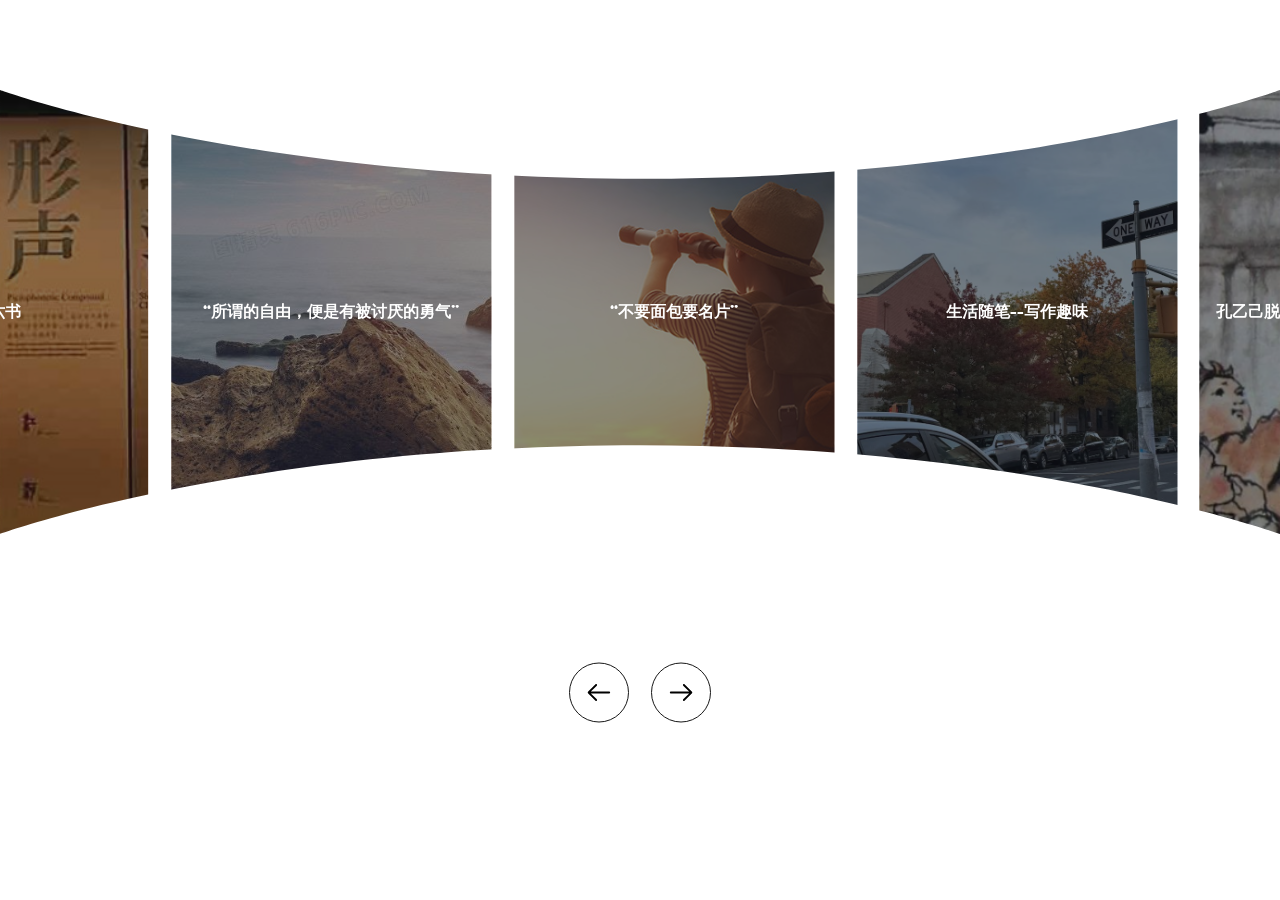
<file: beifen/index.html>
<!DOCTYPE html>
<html lang="en">

<head>
    <meta charset="UTF-8">
    <meta name="viewport" content="width=device-width, initial-scale=1.0">
    <title>Document</title>
    <link rel="stylesheet" href="style.css">
</head>

<body>

    <div id="banner">
        <div class="img-list img-wrapper">
            <div class="img-box">
                <div class="info">
                    <a href="#" onclick="window.open('https://sites.google.com/schools.nyc.gov/yiwuyishi-chinese-website/%E6%96%87%E7%AB%A0%E6%95%99%E8%82%B2/%E6%89%80%E8%B0%93%E7%9A%84%E8%87%AA%E7%94%B1%E4%BE%BF%E6%98%AF%E6%9C%89%E8%A2%AB%E8%AE%A8%E5%8E%8C%E7%9A%84%E5%8B%87%E6%B0%94', '_blank'); return false;">
                        <h3>“所谓的自由，便是有被讨厌的勇气”</h3>
                    </a>
                </div>
                <a href="https://sites.google.com/schools.nyc.gov/yiwuyishi-chinese-website/%E6%96%87%E7%AB%A0%E6%95%99%E8%82%B2/%E6%89%80%E8%B0%93%E7%9A%84%E8%87%AA%E7%94%B1%E4%BE%BF%E6%98%AF%E6%9C%89%E8%A2%AB%E8%AE%A8%E5%8E%8C%E7%9A%84%E5%8B%87%E6%B0%94" target="_blank" rel="noopener noreferrer">
                <img src="./asset/image/Caourage.jpg" alt="">
                </a>
            </div>
            
            <div class="img-box">
                <div class="info">
                    <a href="#" onclick="window.open('https://sites.google.com/schools.nyc.gov/yiwuyishi-chinese-website/%E6%96%87%E7%AB%A0%E6%95%99%E8%82%B2/%E4%B8%8D%E8%A6%81%E9%9D%A2%E5%8C%85%E8%A6%81%E5%90%8D%E7%89%87-%E6%8A%9B%E5%BC%80%E7%9C%BC%E5%89%8D%E7%9F%AD%E6%9A%82%E7%9A%84%E5%88%A9%E7%9B%8A%E4%BD%A0%E6%9B%B4%E8%83%BD%E5%BE%97%E5%88%B0%E4%BD%A0%E6%89%80%E6%B8%B4%E6%9C%9B%E7%9A%84', '_blank'); return false;">
                    <h3>“不要面包要名片”</h3>
                    </a>
                </div>
                <a href="https://sites.google.com/schools.nyc.gov/yiwuyishi-chinese-website/%E6%96%87%E7%AB%A0%E6%95%99%E8%82%B2/%E4%B8%8D%E8%A6%81%E9%9D%A2%E5%8C%85%E8%A6%81%E5%90%8D%E7%89%87-%E6%8A%9B%E5%BC%80%E7%9C%BC%E5%89%8D%E7%9F%AD%E6%9A%82%E7%9A%84%E5%88%A9%E7%9B%8A%E4%BD%A0%E6%9B%B4%E8%83%BD%E5%BE%97%E5%88%B0%E4%BD%A0%E6%89%80%E6%B8%B4%E6%9C%9B%E7%9A%84" target="_blank" rel="noopener noreferrer">
                <img src="./asset/image/Bread.png" alt="">
                </a>
            </div>
            
            <div class="img-box">
                <div class="info">
                    <a href="#" onclick="window.open('https://sites.google.com/schools.nyc.gov/yiwuyishi-chinese-website/%E6%96%87%E7%AB%A0%E6%95%99%E8%82%B2/%E7%94%9F%E6%B4%BB%E9%9A%8F%E7%AC%94-%E5%86%99%E4%BD%9C%E8%B6%A3%E5%91%B3', '_blank'); return false;">
                    <h3>生活随笔--写作趣味</h3>
                    </a>
                </div>
                <a href="https://sites.google.com/schools.nyc.gov/yiwuyishi-chinese-website/%E6%96%87%E7%AB%A0%E6%95%99%E8%82%B2/%E7%94%9F%E6%B4%BB%E9%9A%8F%E7%AC%94-%E5%86%99%E4%BD%9C%E8%B6%A3%E5%91%B3" target="_blank" rel="noopener noreferrer">
                <img src="./asset/image/Live'.jpg" alt="">
                </a>
            </div>
            
            <div class="img-box">
                <div class="info">
                    <a href="#" onclick="window.open('https://sites.google.com/schools.nyc.gov/yiwuyishi-chinese-website/%E6%96%87%E7%AB%A0%E6%95%99%E8%82%B2/%E5%AD%94%E4%B9%99%E5%B7%B1%E8%84%B1%E4%B8%8D%E4%B8%8B%E7%9A%84%E9%95%BF%E8%A1%AB%E4%BD%A0%E4%B9%9F%E4%BC%9A%E8%84%B1%E4%B8%8D%E4%B8%8B%E5%90%97', '_blank'); return false;">
                    <h3>孔乙己脱不下的“长衫”,你也会脱不下吗?</h3>
                    </a>
                </div>
                <a href="https://sites.google.com/schools.nyc.gov/yiwuyishi-chinese-website/%E6%96%87%E7%AB%A0%E6%95%99%E8%82%B2/%E5%AD%94%E4%B9%99%E5%B7%B1%E8%84%B1%E4%B8%8D%E4%B8%8B%E7%9A%84%E9%95%BF%E8%A1%AB%E4%BD%A0%E4%B9%9F%E4%BC%9A%E8%84%B1%E4%B8%8D%E4%B8%8B%E5%90%97" target="_blank" rel="noopener noreferrer">
                <img src="./asset/image/long-gown.png" alt="">
                </a>
            </div>
            
            <div class="img-box">
                <div class="info">
                    <a href="#" onclick="window.open('https://sites.google.com/schools.nyc.gov/yiwuyishi-chinese-website/%E6%96%87%E7%AB%A0%E6%95%99%E8%82%B2/%E7%9F%AD%E7%AF%87%E5%B0%8F%E8%AF%B4-%E7%94%B5%E8%AF%9D', '_blank'); return false;">
                    <h3>短篇小说--电话</h3>
                    </a>
                </div>
                <a href="https://sites.google.com/schools.nyc.gov/yiwuyishi-chinese-website/%E6%96%87%E7%AB%A0%E6%95%99%E8%82%B2/%E7%9F%AD%E7%AF%87%E5%B0%8F%E8%AF%B4-%E7%94%B5%E8%AF%9D" target="_blank" rel="noopener noreferrer">
                <img src="./asset/image/Call.jpg" alt="">
                </a>
            </div>
            
            <div class="img-box">
                <div class="info">
                    <a href="#" onclick="window.open('https://sites.google.com/schools.nyc.gov/yiwuyishi-chinese-website/%E6%96%87%E7%AB%A0%E6%95%99%E8%82%B2/%E8%AF%AD%E8%A8%80%E6%9C%89%E6%84%9F', '_blank'); return false;">
                    <h3>语言有感</h3>
                    </a>
                </div>
                <a href="https://sites.google.com/schools.nyc.gov/yiwuyishi-chinese-website/%E6%96%87%E7%AB%A0%E6%95%99%E8%82%B2/%E8%AF%AD%E8%A8%80%E6%9C%89%E6%84%9F" target="_blank" rel="noopener noreferrer">
                <img src="./asset/image/Language.jpg" alt="">
                </a>
            </div>
            <div class="img-box">
                <div class="info">
                    <a href="#" onclick="window.open('https://sites.google.com/schools.nyc.gov/yiwuyishi-chinese-website/%E6%96%87%E7%AB%A0%E6%95%99%E8%82%B2/%E5%BF%86%E5%BC%83%E8%A1%A3', '_blank'); return false;">
                    <h3>忆弃衣</h3>
                    </a>
                </div>
                <a href="https://sites.google.com/schools.nyc.gov/yiwuyishi-chinese-website/%E6%96%87%E7%AB%A0%E6%95%99%E8%82%B2/%E5%BF%86%E5%BC%83%E8%A1%A3" target="_blank" rel="noopener noreferrer">
                <img src="./asset/image/Uniform.png" alt="">
                </a>
            </div>
            <div class="img-box" id="last-img-box">
                <div class="info">
                    <a href="#" onclick="window.open('https://sites.google.com/schools.nyc.gov/yiwuyishi-chinese-website/%E6%96%87%E7%AB%A0%E6%95%99%E8%82%B2/%E6%88%91%E7%9C%8B%E5%85%AD%E4%B9%A6', '_blank'); return false;">
                    <h3>我看六书</h3>
                    </a>
                </div>
                <a href="https://sites.google.com/schools.nyc.gov/yiwuyishi-chinese-website/%E6%96%87%E7%AB%A0%E6%95%99%E8%82%B2/%E6%88%91%E7%9C%8B%E5%85%AD%E4%B9%A6" target="_blank" rel="noopener noreferrer">
                <img src="./asset/image/liushu.jpg" alt="">
                </a>
            </div>
        </div>
    </div>
    <div class="btn-group">
        <button class="last btn">
            <svg t="1686471404424" class="icon left" viewBox="0 0 1024 1024" version="1.1"
                xmlns="http://www.w3.org/2000/svg" p-id="2373" width="128" height="128">
                <path
                    d="M862.485 481.154H234.126l203.3-203.3c12.497-12.497 12.497-32.758 0-45.255s-32.758-12.497-45.255 0L135.397 489.373c-12.497 12.497-12.497 32.758 0 45.254l256.774 256.775c6.249 6.248 14.438 9.372 22.627 9.372s16.379-3.124 22.627-9.372c12.497-12.497 12.497-32.759 0-45.255l-203.3-203.301h628.36c17.036 0 30.846-13.81 30.846-30.846s-13.81-30.846-30.846-30.846z"
                    fill="" p-id="2374"></path>
            </svg>
        </button>
        <button class="next btn">
            <svg t="1686471404424" class="icon right" viewBox="0 0 1024 1024" version="1.1"
                xmlns="http://www.w3.org/2000/svg" p-id="2373" width="128" height="128">
                <path
                    d="M862.485 481.154H234.126l203.3-203.3c12.497-12.497 12.497-32.758 0-45.255s-32.758-12.497-45.255 0L135.397 489.373c-12.497 12.497-12.497 32.758 0 45.254l256.774 256.775c6.249 6.248 14.438 9.372 22.627 9.372s16.379-3.124 22.627-9.372c12.497-12.497 12.497-32.759 0-45.255l-203.3-203.301h628.36c17.036 0 30.846-13.81 30.846-30.846s-13.81-30.846-30.846-30.846z"
                    fill="" p-id="2374"></path>
            </svg>
        </button>
    </div>
    <script>
        const imgListOne = document.querySelector('.img-list')
        // 获取图片类数组，并将其转化为数组
        let imgBoxList = Array.prototype.slice.call(document.querySelectorAll('.img-list .img-box'))
        const imgBoxCount = imgBoxList.length
        const root = document.documentElement;
        const btnGroup = document.querySelector('.btn-group')
        const lastBtn = document.querySelector('.last')
        const nextBtn = document.querySelector('.next')
        const lastImgBox = document.getElementById('last-img-box')

        // 获取--post-spacing和--post-size的值
        const postSpacing = Number(getComputedStyle(root).getPropertyValue('--post-spacing').replace("vw", ""));
        const postSize = Number(getComputedStyle(root).getPropertyValue('--post-size').replace("vw", ""));

        // 根据图片的数量动态获取img-list的宽度
        let imgListLength = (postSize + postSpacing) * imgBoxCount
        console.log(imgListLength);
        // 根据图片的数量动态获取img-box的宽度
        const imgBoxLength = postSize + postSpacing

        let index = 0
        let indexOne = 1
        let timer = null
        let animationTime = 0.5

        // 初始化数组中元素的的顺序，将最后一张图片放在第一位与html部分图片展示位置一致
        imgBoxList.unshift(imgBoxList.pop())
        // 设置imgListOne动画时间
        imgListOne.style.transition = animationTime + 's ease'
        // 设置按钮出现时间
        setTimeout(function () {
            btnGroup.style.opacity = '1'
            btnGroup.style.bottom = '5%'
        }, animationTime * 1000)
        // 点击事件
        function cilckFun(flag) {
            //下一张 next
            if (flag == 'next') {
                index--
                console.log(index);
                // 因为右边没有显示的图片比较多，所以可以直接先整体向左移动
                imgListOne.style.left = imgBoxLength * index + "vw";
                setTimeout(function () {
                    imgListOne.style.transition = 'none'
                    // 当点击下一个累计达到图片数量时，相当于要回到原点，则重置变量和位置
                    if (Math.abs(index) == imgBoxCount) {
                        index = 0
                        imgListOne.style.left = 0
                        imgBoxList.forEach(item => {
                            if (item.id == 'last-img-box') {
                                item.style.transform = `translateX(-214.24vw)`
                            } else {
                                item.style.transform = 'none'
                            }
                        });
                    } else {
                        // 当第一张图片为last-img-box时，说明已经跑完了一轮，则将其放在最后的位置，初始状态其为-160.68vw
                        if (imgBoxList[0].id == 'last-img-box') {
                            lastImgBox.style.transition = 'none'
                            lastImgBox.style.transform = 'translateX(0px)'
                        } else if (index >= 0) {
                            /*  
                                这种情况是为了解决在点击完第last，再点击next时造成的bug问题，其实就是回退，再点击last之前
                                没有加transform属性，点击last以后则添加了transform属性，再次点击next按钮后应该不加transform
                            */
                            imgBoxList[0].style.transform = 'none'
                        } else {
                            // 正常情况下，点击next，则将最左侧的图片移到最后
                            imgBoxList[0].style.transform = 'translateX(214.24vw)'
                        }
                    }
                    // 模拟移动情况，将最左侧的图片（元素）移动到最后
                    imgBoxList.push(imgBoxList.shift())
                }, animationTime * 1000)
            } else {
                // 上一张 last
                index++
                console.log(index);
                // 模拟移动情况，把最右侧的图片（元素）移动到最前
                imgBoxList.unshift(imgBoxList.pop())
                // 因为左侧图片只会有一张，所以需要先移动图片到左侧，再进行imgListOne的移到
                if (imgBoxList[0].id == 'last-img-box' && index != 0) {
                    // 当第一张图片为last-img-box时，说明已经跑完了一轮，此时相对于一开始的位置为-321.36vw
                    imgBoxList[0].style.transform = 'translateX(-428.48vw)'
                } else if (index < 0) {
                    // 这种情况与点击next按钮出现的回退现象一致
                    imgBoxList[0].style.transform = 'none'
                } else {
                    // 正常情况下，点击last，则将最右侧的图片移到最前
                    imgBoxList[0].style.transform = 'translateX(-214.24vw)'
                }
                imgListOne.style.left = imgBoxLength * index + "vw";
                lastImgBox.style.transition = 'none'
                // 当点击下一个累计达到图片数量时，相当于要回到原点，则重置变量和位置
                if (Math.abs(index) == imgBoxCount) {
                    index = 0
                    setTimeout(function () {
                        imgListOne.style.transition = 'none'
                        imgListOne.style.left = 0
                        imgBoxList.forEach(item => {
                            if (item.id == 'last-img-box') {
                                item.style.transform = 'translateX(-214.24vw)'
                            } else {
                                item.style.transform = 'none'
                            }
                        });
                    }, animationTime * 1000)
                }
            }
            imgListOne.style.transition = animationTime + 's ease'
        }

        //节流函数
        function throttle(fn, delay) {
            return function () {
                if (timer) {
                    return
                }
                fn.apply(this, arguments)
                timer = setTimeout(() => {
                    timer = null
                }, delay)
            }
        }

        nextBtn.onclick = throttle(() => cilckFun('next'), animationTime * 1000);

        lastBtn.onclick = throttle(() => cilckFun('last'), animationTime * 1000);
    </script>
</body>

</html>
</file>
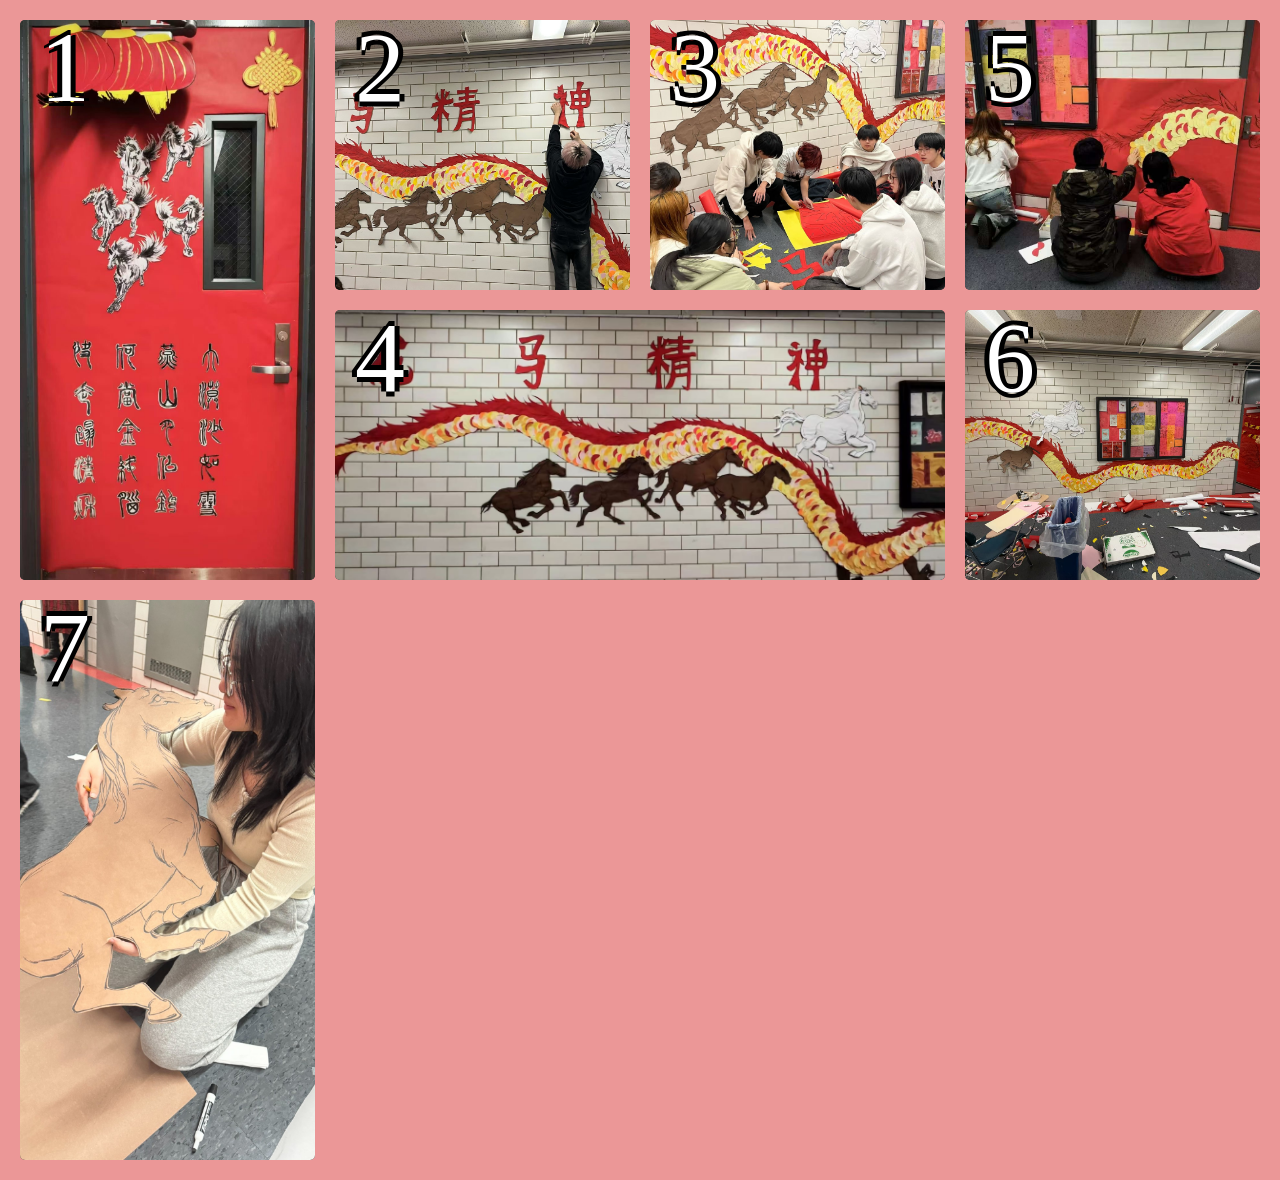
<file: Loooong/index.html>
<!DOCTYPE html>
<html lang="en">
<head>
    <meta charset="UTF-8">
    <meta http-equiv="X-UA-Cpmpatible" content="IE=edge">
    <meta name="viewport" content="width=device-width, initial-scale=1.0">
    <title>Document</title>
    <style>
        * {
            margin: 0;
            padding: 0;
        }

        body {
            background-color: rgb(235, 151, 151);
        }

        .shell {
            /*先设置网格布局*/
            display: grid;
            padding: 20px;
            /*定义网格布局中行与列之间间隙的尺寸*/
            grid-gap: 20px;
            /*该属性规定网格布局中的列数和宽度*/
            grid-template-columns: repeat(auto-fit, minmax(250px, 1fr));
            /*设置网格行中的默认尺寸*/
            grid-auto-rows: 270px;
            /*属性控制自动放置项目在网格中的插入方式为填充*/
            grid-auto-flow: dense;
        }

        .shell>div {
            background-color: rgb(51, 51, 51);
            display: flex;
            justify-content: center;
            align-items: center;
            border-radius: 5px;
            position: relative;
        }

        .shell span{
            color: #fff;
            font: 100 100px 'Kristen ITC';
            position: absolute;
            top: -10px;
            left: 20px;
            /*给文字加个阴影*/
            text-shadow: -5px 0 rgb(0, 0, 0), 0 -5px rgb(0, 0, 0), 5px 0 rgb(0, 0, 0), 0 5px rgb(0, 0, 0);
        }

        .shell .wide {
            grid-column: span 2;
        }

        .shell .wide-long {
            grid-row: span 2;
            height: 100px;
        }

        .shell .tall {
            grid-row: span 2;
        }

        .shell img {
            width: 100%;
            height: 100%;
            object-fit: cover;  /* 让图片铺满不变形 */
            border-radius: 5px;
        }

    @media (max-width: 600px) {
        .shell {
            grid-template-columns: 1fr;
        }

        .shell img {
            height: auto;
            object-fit: contain;
        }
    }
    </style>
</head>

<body>
    <div class="shell">
        <div class="tall"><img src="img/001.png" alt=""><span>1</span></div>
        <div><img src="img/002.png" alt=""><span>2</span></div>
        <div><img src="img/003.png" alt=""><span>3</span></div>
        <div class="wide"><img src="img/004.png" alt=""><span>4</span></div>
        <div><img src="img/005.png" alt=""><span>5</span></div>
        <div><img src="img/006.png" alt=""><span>6</span></div>
        <div class="tall"><img src="img/007.png" alt=""><span>7</span></div>
</body>
</html>
</file>
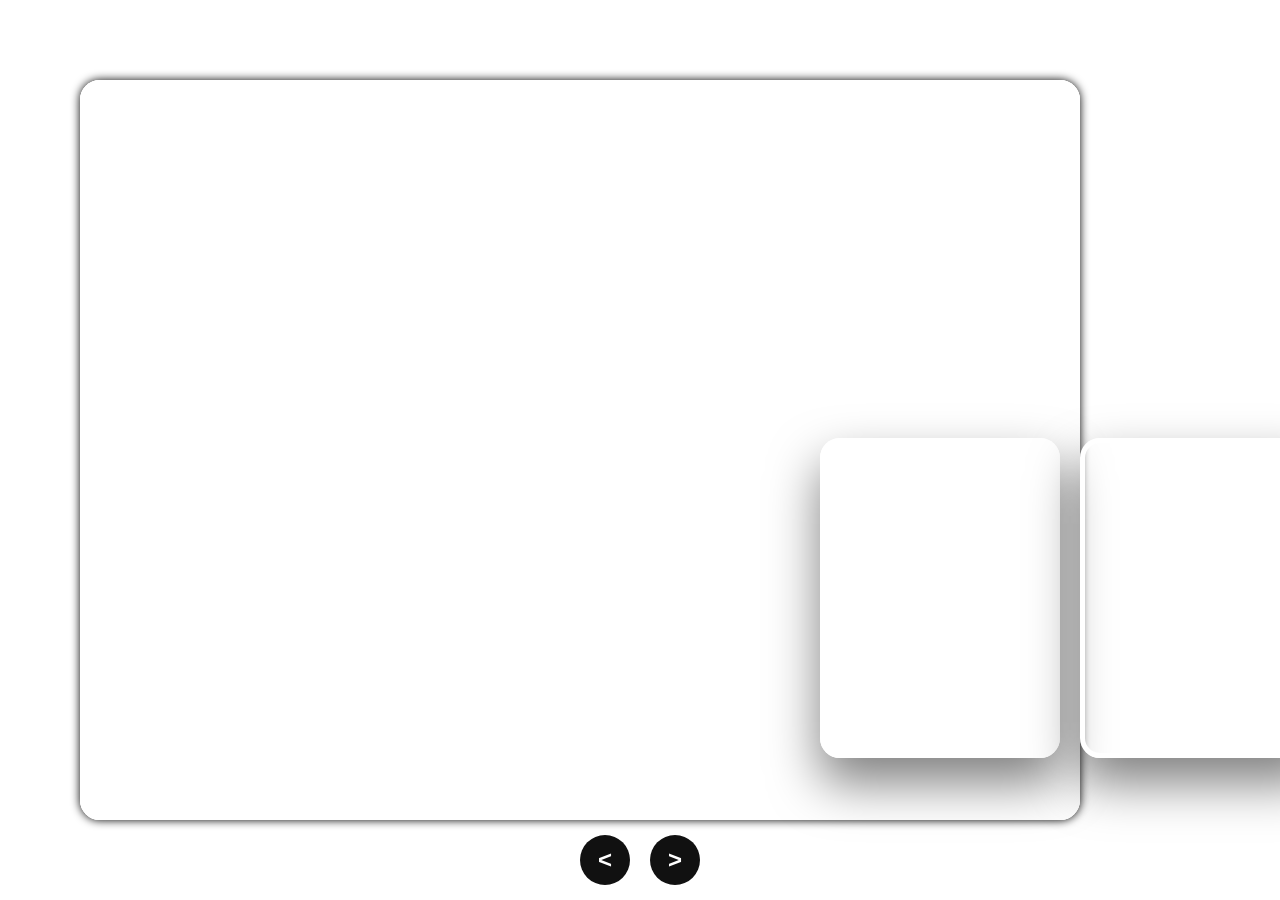
<file: Lun-Bo001/index.html>
<!DOCTYPE html>
<html lang="zh-CN">

<head>
    <meta charset="UTF-8">
    <meta name="viewport" content="width=device-width, initial-scale=1.0">
    <title>轮播样式3</title>
    <style>
        * {
            margin: 0;
            padding: 0;
            box-sizing: border-box;
        }


        .container {
            position: absolute;
            width: 100%;
            height: 100%;
            overflow: hidden;
            display: flex;
            justify-content: center;
            align-items: center;
        }

        .slider {
            position: absolute;
            inset: 80px 200px 80px 80px;
            border-radius: 20px;
            box-shadow: 0 0 10px #000;
        }

        .box {
            position: absolute;
            top: 70%;
            transform: translateY(-50%);
            width: 240px;
            height: 320px;
            background: var(--img);
            background-size: cover;
            background-position: center;
            border-radius: 20px;
            transition: 0.5s;
            box-shadow: 0 25px 50px rgba(0, 0, 0, 0.5);
            border: 5px solid #fff;
        }

        .box:nth-child(1),
        .box:nth-child(2) {
            position: absolute;
            top: 0;
            left: 0;
            width: 100%;
            height: 100%;
            transform: translateY(0);
            box-shadow: 0 25px 50px rgba(0, 0, 0, 0);
        }

        .box:nth-child(3) {
            left: calc(50% + 240px);
        }

        .box:nth-child(4) {
            left: calc(50% + 500px);
        }

        .box:nth-child(5) {
            left: calc(50% + 760px);
        }

        .box:nth-child(6) {
            left: calc(50% + 1020px);
        }

        .box:nth-child(7) {
            left: calc(50% + 1280px);
        }

        .box:nth-child(8) {
            left: calc(50% + 1540px);
        }

        .buttons {
            position: absolute;
            bottom: 15px;
            left: 50%;
            transform: translateX(-50%);
            display: flex;
            gap: 20px;
            z-index: 20;
        }

        .buttons button {
            position: relative;
            width: 50px;
            height: 50px;
            background: #111;
            cursor: pointer;
            display: flex;
            justify-content: center;
            align-items: center;
            border-radius: 50%;
            color: #fff;
            font-size: 24px;
            font-weight: bold;
            border: none;
        }

        .buttons button:active {
            opacity: 0.5;
        }

        @media (max-width: 900px) {
            .slider {
                position : absolute;
                inset: 40px 40px 200px 40px;
            }

            .box {
                width: 100px;
                height: 100px;
                top: initial;
                bottom: -170px;
                box-shadow: 0 10px 50px rgba(0, 0, 0, 0.5);
            }

            .box:nth-child(1),
            .box:nth-child(2) {
                top: initial;
                bottom: 0px;
            }

            .box:nth-child(3) {
                left: 0px;
            }

            .box:nth-child(4) {
                left: 120px;
            }

            .box:nth-child(5) {
                left: 240px;
            }

            .box:nth-child(6) {
                left: 360px;
            }

            .box:nth-child(7) {
                left: 480px;
            }

            .box:nth-child(8) {
                left: 600px;
            }
        }
        
    </style>
</head>

<body>

    <div class="container">
        <div class="slider" aria-label="图片轮播" role="region">
            <div class="box" style="--img: url('https://raw.githubusercontent.com/Lin215A/Lun-Bo001/refs/heads/main/brave.jpg')"></div>
            <div class="box" style="--img: url('')"></div>
            <div class="box" style="--img: url('')"></div>
            <div class="box" style="--img: url('')"></div>
            <div class="box" style="--img: url('')"></div>
            <div class="box" style="--img: url('')"></div>
            <div class="box" style="--img: url('')"></div>
            <div class="box" style="--img: url('')"></div>
        </div>
        <div class="buttons" aria-hidden="false">
            <button class="prev" aria-label="上一张">&lt;</button>
            <button class="next" aria-label="下一张">&gt;</button>
        </div>
    </div>

    <script>
        (function () {
            const nextBtn = document.querySelector('.next');
            const prevBtn = document.querySelector('.prev');
            const slider = document.querySelector('.slider');
            let intervalId = null;
            const AUTOPLAY_DELAY = 3000;

            function next() {
                const boxes = slider.querySelectorAll('.box');
                if (boxes.length) slider.appendChild(boxes[0]);
            }

            function prev() {
                const boxes = slider.querySelectorAll('.box');
                if (boxes.length) slider.prepend(boxes[boxes.length - 1]);
            }

            nextBtn.addEventListener('click', () => { pauseAutoplay(); next(); });
            prevBtn.addEventListener('click', () => { pauseAutoplay(); prev(); });

            window.addEventListener('keydown', (e) => {
                if (e.key === 'ArrowRight') { pauseAutoplay(); next(); }
                if (e.key === 'ArrowLeft') { pauseAutoplay(); prev(); }
            });

            function startAutoplay() {
                if (intervalId) return;
                intervalId = setInterval(next, AUTOPLAY_DELAY);
            }

            function pauseAutoplay() {
                if (intervalId) { clearInterval(intervalId); intervalId = null; }
            }

            slider.addEventListener('mouseenter', pauseAutoplay);
            slider.addEventListener('mouseleave', startAutoplay);
            const buttons = document.querySelector('.buttons');
            buttons.addEventListener('mouseenter', pauseAutoplay);
            buttons.addEventListener('mouseleave', startAutoplay);

            startAutoplay();
        })();
    </script>

</html>
</file>
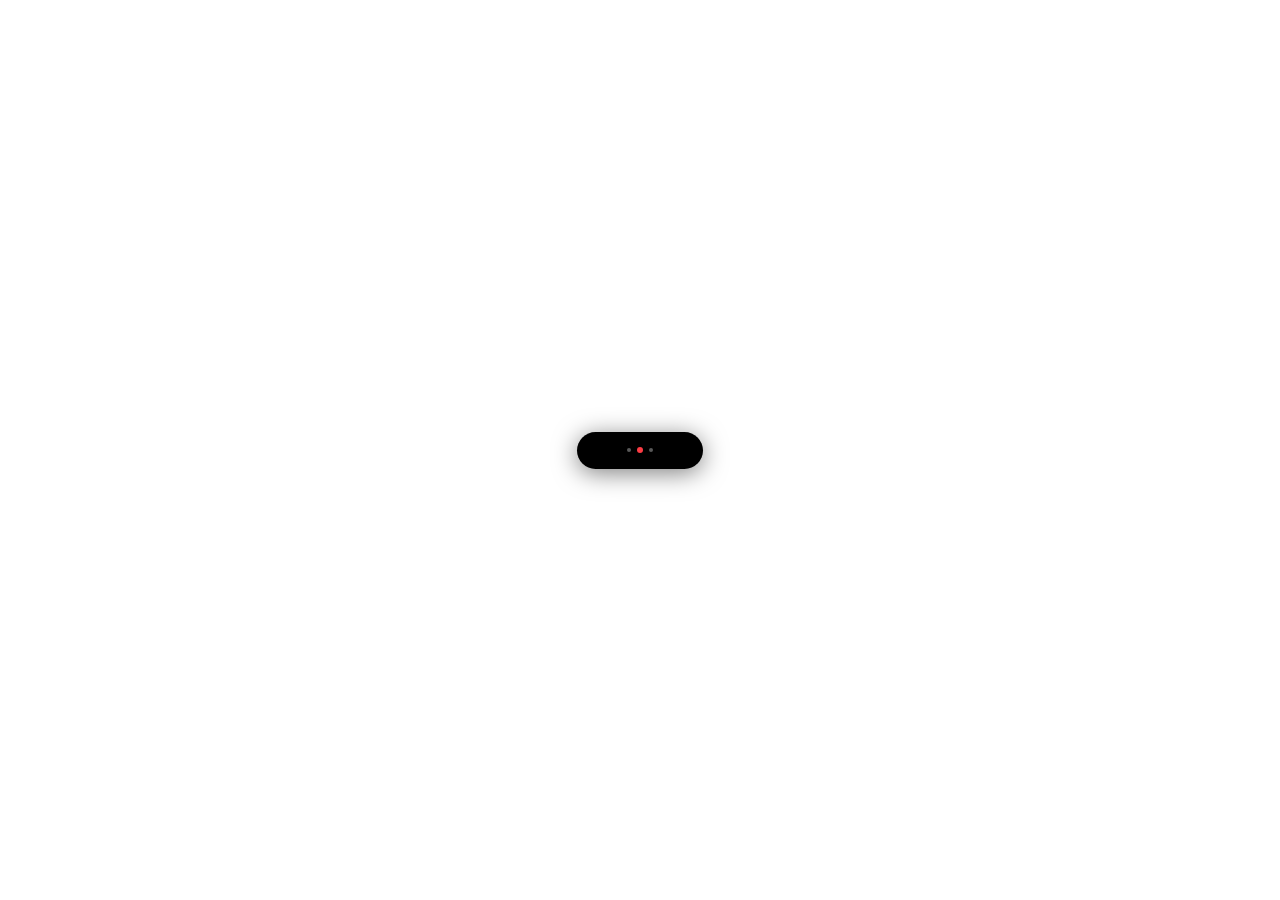
<file: Music_Xiaoyan/index.html>
<!DOCTYPE html>
<html lang="zh-CN">
<head>
  <meta charset="UTF-8">
  <meta name="viewport" content="width=device-width, initial-scale=1.0">
  <title>三千年前</title>
  <style>
    *, *::before, *::after { box-sizing: border-box; margin: 0; padding: 0; }

    :root {
      --island-bg: #000;
      --accent: #fc3c44;
      --text: #fff;
      --text-dim: rgba(255,255,255,0.55);
    }

    body {
      min-height: 100vh;
      display: flex;
      align-items: center;
      justify-content: center;
      background: transparent;
      font-family: -apple-system, BlinkMacSystemFont, "SF Pro Display", "SF Pro Text", "Helvetica Neue", sans-serif;
      color: var(--text);
      padding: 20px;
    }

    .dynamic-island {
      background: var(--island-bg);
      border-radius: 36px;
      overflow: hidden;
      cursor: pointer;
      transition:
        width 0.55s cubic-bezier(0.32, 0.72, 0, 1),
        height 0.55s cubic-bezier(0.32, 0.72, 0, 1),
        border-radius 0.55s cubic-bezier(0.32, 0.72, 0, 1);
      box-shadow: 0 4px 24px rgba(0,0,0,0.5);
      position: relative;
    }

    .dynamic-island[data-state="idle"] {
      width: 126px;
      height: 37px;
      border-radius: 20px;
    }

    .dynamic-island[data-state="compact"] {
      width: 300px;
      height: 37px;
      border-radius: 20px;
    }

    .dynamic-island[data-state="expanded"] {
      width: 360px;
      height: 200px;
      border-radius: 44px;
    }

    .island-view {
      position: absolute;
      inset: 0;
      display: flex;
      align-items: center;
      opacity: 0;
      pointer-events: none;
      transition: opacity 0.35s ease;
    }

    .dynamic-island[data-state="idle"] .view-idle,
    .dynamic-island[data-state="compact"] .view-compact,
    .dynamic-island[data-state="expanded"] .view-expanded {
      opacity: 1;
      pointer-events: auto;
    }

    /* Idle */
    .view-idle {
      justify-content: center;
      gap: 6px;
    }

    .idle-dot {
      width: 4px;
      height: 4px;
      border-radius: 50%;
      background: rgba(255,255,255,0.35);
    }

    .idle-dot.center {
      width: 6px;
      height: 6px;
      background: var(--accent);
    }

    /* Compact */
    .view-compact {
      padding: 0 12px;
      gap: 10px;
    }

    .compact-art {
      width: 24px;
      height: 24px;
      border-radius: 6px;
      flex-shrink: 0;
      overflow: hidden;
      background: linear-gradient(135deg, #3d2b1f, #1a1209);
    }

    .compact-art img {
      width: 100%;
      height: 100%;
      object-fit: cover;
    }

    .compact-info {
      flex: 1;
      overflow: hidden;
      min-width: 0;
    }

    .compact-title {
      font-size: 12px;
      font-weight: 600;
      white-space: nowrap;
      animation: marquee 8s linear infinite;
    }

    @keyframes marquee {
      0%, 15% { transform: translateX(0); }
      85%, 100% { transform: translateX(calc(-100% + 180px)); }
    }

    .compact-wave {
      display: flex;
      align-items: center;
      gap: 2px;
      height: 16px;
      flex-shrink: 0;
    }

    .compact-wave span {
      width: 2px;
      background: var(--accent);
      border-radius: 1px;
      animation: wave 0.8s ease-in-out infinite alternate;
    }

    .compact-wave span:nth-child(1) { height: 6px; animation-delay: 0s; }
    .compact-wave span:nth-child(2) { height: 12px; animation-delay: 0.15s; }
    .compact-wave span:nth-child(3) { height: 8px; animation-delay: 0.3s; }
    .compact-wave span:nth-child(4) { height: 14px; animation-delay: 0.1s; }

    .compact-wave.paused span {
      animation-play-state: paused;
      height: 4px !important;
    }

    @keyframes wave {
      from { transform: scaleY(0.4); }
      to { transform: scaleY(1); }
    }

    /* Expanded */
    .view-expanded {
      flex-direction: column;
      padding: 20px 24px 18px;
      align-items: stretch;
      justify-content: flex-start;
    }

    .expanded-top {
      display: flex;
      gap: 14px;
      align-items: center;
      margin-bottom: 16px;
    }

    .expanded-art {
      width: 56px;
      height: 56px;
      border-radius: 12px;
      flex-shrink: 0;
      overflow: hidden;
      box-shadow: 0 4px 16px rgba(0,0,0,0.4);
      background: linear-gradient(135deg, #3d2b1f, #1a1209);
    }

    .expanded-art img {
      width: 100%;
      height: 100%;
      object-fit: cover;
    }

    .expanded-meta {
      flex: 1;
      min-width: 0;
    }

    .expanded-title {
      font-size: 15px;
      font-weight: 600;
      letter-spacing: -0.2px;
      margin-bottom: 3px;
      white-space: nowrap;
      overflow: hidden;
      text-overflow: ellipsis;
    }

    .expanded-artist {
      font-size: 13px;
      color: var(--text-dim);
      white-space: nowrap;
      overflow: hidden;
      text-overflow: ellipsis;
    }

    .airplay-btn {
      width: 32px;
      height: 32px;
      border: none;
      background: none;
      color: var(--text-dim);
      cursor: pointer;
      display: flex;
      align-items: center;
      justify-content: center;
      flex-shrink: 0;
    }

    .progress-wrap { margin-bottom: 14px; }

    .progress-bar {
      height: 4px;
      background: rgba(255,255,255,0.15);
      border-radius: 2px;
      cursor: pointer;
      overflow: hidden;
    }

    .progress-fill {
      height: 100%;
      background: var(--text);
      border-radius: 2px;
      width: 0%;
      transition: width 0.1s linear;
    }

    .progress-times {
      display: flex;
      justify-content: space-between;
      margin-top: 6px;
      font-size: 11px;
      color: var(--text-dim);
      font-variant-numeric: tabular-nums;
    }

    .controls {
      display: flex;
      align-items: center;
      justify-content: center;
      gap: 28px;
    }

    .ctrl-btn {
      background: none;
      border: none;
      color: var(--text);
      cursor: pointer;
      display: flex;
      align-items: center;
      justify-content: center;
      padding: 4px;
      transition: transform 0.15s;
    }

    .ctrl-btn:active { transform: scale(0.88); }
    .ctrl-btn.secondary { color: var(--text-dim); }

    .ctrl-btn.play {
      width: 44px;
      height: 44px;
      background: var(--text);
      color: #000;
      border-radius: 50%;
    }

    .ctrl-btn.play svg { margin-left: 2px; }
  </style>
</head>
<body>

  <div class="dynamic-island" id="island" data-state="idle">

    <div class="island-view view-idle">
      <span class="idle-dot"></span>
      <span class="idle-dot center"></span>
      <span class="idle-dot"></span>
    </div>

    <div class="island-view view-compact">
      <div class="compact-art">
        <img src="cover.png" alt="封面" onerror="this.style.display='none'">
      </div>
      <div class="compact-info">
        <div class="compact-title">三千年前 — 关淑怡 / 李香琴</div>
      </div>
      <div class="compact-wave" id="compactWave">
        <span></span><span></span><span></span><span></span>
      </div>
    </div>

    <div class="island-view view-expanded">
      <div class="expanded-top">
        <div class="expanded-art">
          <img src="cover.png" alt="封面" onerror="this.style.display='none'">
        </div>
        <div class="expanded-meta">
          <div class="expanded-title">三千年前</div>
          <div class="expanded-artist">关淑怡 / 李香琴</div>
        </div>
        <button class="airplay-btn" aria-label="AirPlay">
          <svg width="18" height="18" viewBox="0 0 24 24" fill="currentColor"><path d="M6 22h12l-6-6z"/><path d="M18 16V5a2 2 0 00-2-2H8a2 2 0 00-2 2v11h12z" fill="none" stroke="currentColor" stroke-width="1.5"/></svg>
        </button>
      </div>

      <div class="progress-wrap">
        <div class="progress-bar" id="progressBar">
          <div class="progress-fill" id="progressFill"></div>
        </div>
        <div class="progress-times">
          <span id="timeCurrent">0:00</span>
          <span id="timeTotal">0:00</span>
        </div>
      </div>

      <div class="controls">
        <button class="ctrl-btn secondary" id="btnPrev" aria-label="上一首">
          <svg width="22" height="22" viewBox="0 0 24 24" fill="currentColor"><path d="M6 6h2v12H6zm3.5 6l8.5 6V6z"/></svg>
        </button>
        <button class="ctrl-btn play" id="btnPlay" aria-label="播放">
          <svg width="20" height="20" viewBox="0 0 24 24" fill="currentColor" id="playIcon">
            <path d="M8 5v14l11-7z"/>
          </svg>
        </button>
        <button class="ctrl-btn secondary" id="btnNext" aria-label="下一首">
          <svg width="22" height="22" viewBox="0 0 24 24" fill="currentColor"><path d="M6 18l8.5-6L6 6v12zm2.5-6l8.5 6V6z"/></svg>
        </button>
      </div>
    </div>

  </div>

  <audio id="audio" preload="auto" src="三千年前.mp3"></audio>

  <script>
    const island = document.getElementById('island');
    const audio = document.getElementById('audio');
    const btnPlay = document.getElementById('btnPlay');
    const playIcon = document.getElementById('playIcon');
    const progressBar = document.getElementById('progressBar');
    const progressFill = document.getElementById('progressFill');
    const timeCurrent = document.getElementById('timeCurrent');
    const timeTotal = document.getElementById('timeTotal');
    const compactWave = document.getElementById('compactWave');

    let state = 'idle';
    let isPlaying = false;

    const playPath = 'M8 5v14l11-7z';
    const pausePath = 'M6 19h4V5H6v14zm8-14v14h4V5h-4z';

    function formatTime(s) {
      if (!s || isNaN(s)) return '0:00';
      const m = Math.floor(s / 60);
      const sec = Math.floor(s % 60);
      return `${m}:${sec.toString().padStart(2, '0')}`;
    }

    function setState(next) {
      state = next;
      island.dataset.state = next;
    }

    function updatePlayUI(playing) {
      isPlaying = playing;
      playIcon.innerHTML = `<path d="${playing ? pausePath : playPath}"/>`;
      compactWave.classList.toggle('paused', !playing);
    }

    island.addEventListener('click', (e) => {
      e.stopPropagation();
      if (state === 'idle') {
        setState('compact');
        audio.play().then(() => updatePlayUI(true)).catch(() => {});
      } else if (state === 'compact') {
        setState('expanded');
      } else {
        setState('compact');
      }
    });

    document.addEventListener('click', (e) => {
      if (!island.contains(e.target)) {
        if (state === 'expanded') setState('compact');
        else if (state === 'compact' && !isPlaying) setState('idle');
      }
    });

    btnPlay.addEventListener('click', (e) => {
      e.stopPropagation();
      if (isPlaying) {
        audio.pause();
        updatePlayUI(false);
      } else {
        audio.play().then(() => {
          updatePlayUI(true);
          if (state === 'idle') setState('compact');
        }).catch(() => {});
      }
    });

    document.getElementById('btnPrev').addEventListener('click', (e) => {
      e.stopPropagation();
      audio.currentTime = 0;
    });

    document.getElementById('btnNext').addEventListener('click', (e) => {
      e.stopPropagation();
      audio.currentTime = 0;
    });

    audio.addEventListener('loadedmetadata', () => {
      timeTotal.textContent = formatTime(audio.duration);
    });

    audio.addEventListener('timeupdate', () => {
      const pct = (audio.currentTime / audio.duration) * 100 || 0;
      progressFill.style.width = pct + '%';
      timeCurrent.textContent = formatTime(audio.currentTime);
    });

    audio.addEventListener('ended', () => {
      updatePlayUI(false);
      setState('idle');
    });

    progressBar.addEventListener('click', (e) => {
      e.stopPropagation();
      const rect = progressBar.getBoundingClientRect();
      audio.currentTime = ((e.clientX - rect.left) / rect.width) * audio.duration;
    });
  </script>
</body>
</html>
</file>
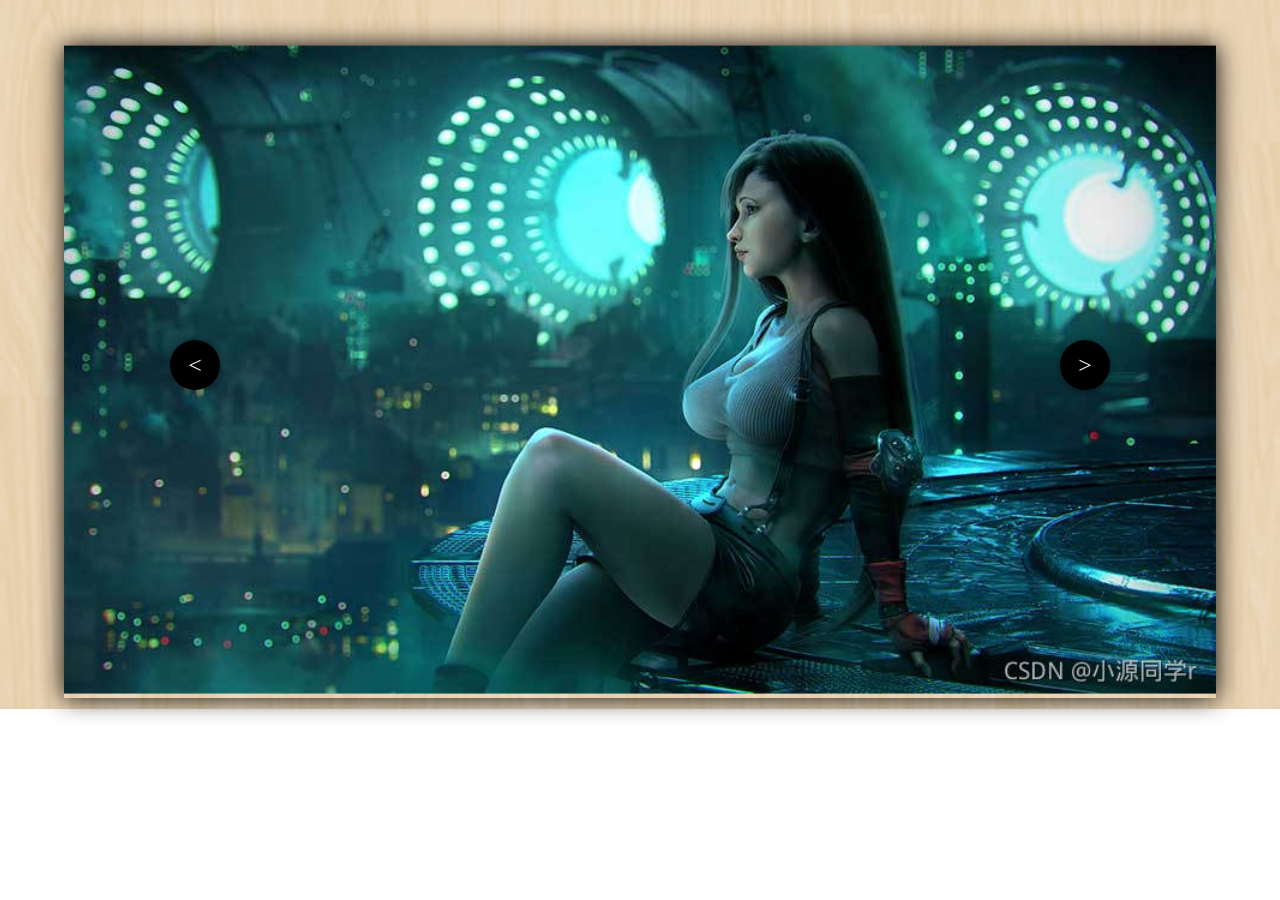
<file: SAVED-LB/index.html>
<!DOCTYPE html>
<html>
	<head>
		<meta charset="utf-8">
		<title></title>
		<link rel="stylesheet" type="text/css" href="new_file.css"/>
	</head>
	<body>
		<div class="out">
				<ul>
					<li class="images">
						<img src="images/35df54fc77a8479588b84d235f4e7141.jpg" >
					</li>
					<li class="images">
						<img src="images/459e0a30f1f24d0d969132e7ce3297e8.jpg" >
					</li>
					<li class="images">
						<img src="images/564a69ccd35840a8967a880c4579cab7.jpg" >
					</li>
					<li class="images">
						<img src="images/5fb75579e5284044858f525b177db7eb.jpg" >
					</li>
					<li class="images">
						 <img src="images/ab1e9133e7e54a39bd9222c2ff8e3534.jpg" >
					</li>
				</ul>
				<p class="anNiu" id="anNiu1" onclick="dianJi(0)">&lt;</p>
				<p class="anNiu" id="anNiu2" onclick="dianJi(1)">&gt;</p>
				<ol>
					<li class="anNius" onclick="anNius(0)"></li>
					<li class="anNius" onclick="anNius(1)"></li>
					<li class="anNius" onclick="anNius(2)"></li>
					<li class="anNius" onclick="anNius(3)"></li>
					<li class="anNius" onclick="anNius(4)"></li>
				</ol>
		</div>
		<script src="jquery.min.js"></script>
        <script src="new_file.js"></script>
	</body>
</html>
</file>
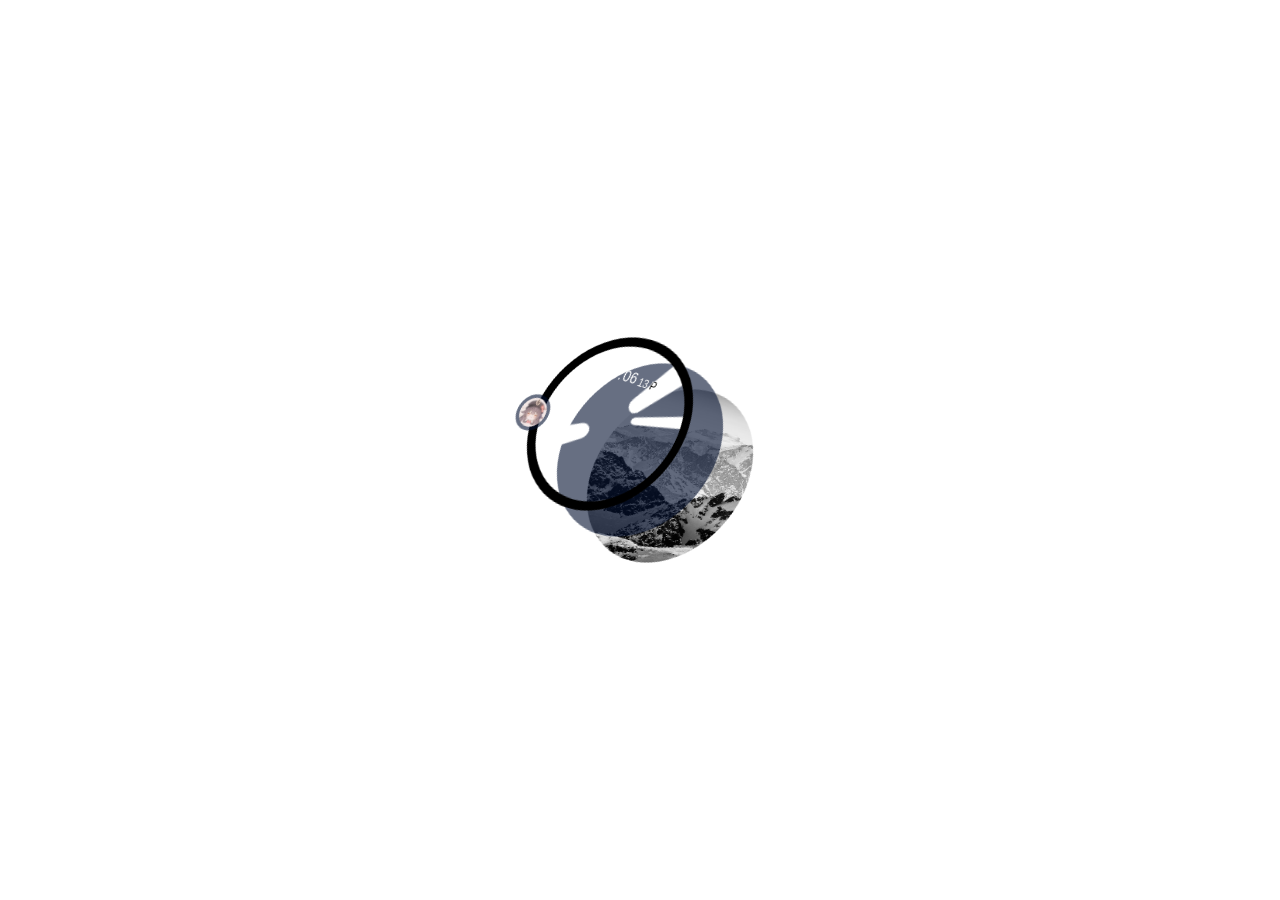
<file: zhong/index.html>
<!DOCTYPE html>
<html lang="en">

<head>
    <meta charset="UTF-8">
    <meta name="viewport" content="width=device-width, initial-scale=1.0">
    <title>时钟</title>
    <style>
        * {
            margin: 0;
            padding: 0;
            box-sizing: border-box;
        }

        body {
            /* make page background transparent so underlying document shows */
            background-color: transparent;
            color: hsl(0, 0%, 100%);
            font: 1em/1.5 Rubik, sans-serif;
            display: flex;
            height: 100vh;
            transition: background-color 0.3s, color 0.3s;
        }

        /* 时钟容器样式 */
        .clock {
            --hrAngle: 0;
            --minAngle: 0;
            --secAngle: 0;
            border-radius: 50%;
            margin: auto;
            outline: transparent;
            position: relative;
            width: 12em;
            height: 12em;
            transform: rotateX(30deg) rotateY(-30deg) rotateZ(30deg);
            transform-style: preserve-3d;
            transition: transform 0.3s cubic-bezier(0.42, 0, 0.58, 1);
        }

        /* 时钟头像样式 */
        .profile {
            background-color: hsl(223, 10%, 50%);
            border: 0;
            border-radius: 50%;
            box-shadow: 0 0 0 0.25em hsla(223, 90%, 10%, 0.6);
            display: block;
            margin: 7.75em auto 0 auto;
            width: 2em;
            height: 2em;
        }

        /* 鼠标悬停时钟样式 */
        .clock:focus-visible,
        .clock:hover {
            transform: rotateX(0) rotateY(0) rotateZ(0);
        }

        /* 时钟数字容器样式 */
        .digits {
            display: flex;
            justify-content: center;
            align-items: end;
            line-height: 1;
            margin-top: 2.25em;
            user-select: none;
        }

        /* 时钟数字组样式 */
        .digit-group {
            margin: 0 0.1em;
            width: 2ch;
        }

        .digit-group[data-unit="h"] {
            text-align: right;
        }

        .digit-group--small {
            font-size: 0.75em;
        }

        /* 时钟指针、层和环样式 */
        .hand,
        .layer,
        .ring {
            position: absolute;
        }

        /* 时钟指针样式 */
        .hand {
            bottom: calc(50% - 0.5em);
            left: calc(50% - 0.5em);
            width: 1em;
            mix-blend-mode: difference;
            perspective: 4.25em;
            transform-origin: 0.5em calc(100% - 0.5em);
            transition: .5s;
        }

        .hand--hr {
            height: 2.75em;
            transform: rotate(var(--hrAngle)) translateY(-2em);
        }

        .hand--min {
            height: 3.75em;
            transform: rotate(var(--minAngle)) translateY(-2em);
        }

        .hand--sec {
            width: .5em;
            height: 3.75em;
            transform: rotate(var(--secAngle)) translateY(-2em);
        }

        .hand:before {
            background-color: hsl(0, 0%, 100%);
            content: "";
            display: block;
            width: 100%;
            height: 100%;
            transform: rotateX(-30deg);
            transform-origin: 50% 100%;
        }

        .hand--hr:before {
            border-radius: 0.5em 0.5em 0.5em 0.5em / 0.5em 0.5em 0.75em 0.75em;
        }

        .hand--min:before {
            border-radius: 0 0 0.5em 0.5em / 0 0 0.75em 0.75em;
        }

        .hand--sec:before {
            border-radius: 0 0 0.25em 0.25em / 0 0 0.5em 0.5em;
        }

        .layer,
        .ring {
            border-radius: 50%;
            inset: 0;
        }

        /* 时钟表盘层样式 */
        .layer--face {
            transform: translateZ(3.75em);
        }

        .layer--img {
            /* use relative path since file:// context doesn’t have a web root */
            background: url("image/001.avif") 0 0 / 100% 100%;
            transform: translateZ(-3.75em);
        }

        .layer--profile {
            transform: translateZ(11em);
        }

        /* 时钟遮罩层样式 */
        .layer--shade {
            background-color: hsla(223, 90%, 10%, 0.6);
        }

        .ring {
            box-shadow: 0 0 0 0.625em hsl(0, 0%, 0%) inset;
        }
    </style>
</head>

<body>

    <div class="clock">
        <div class="layer layer--img"></div>
        <div class="layer layer--shade"></div>
        <div class="layer layer--face">
            <div class="digits">
                <span class="digit-group" data-unit="h">12</span>
                <span>:</span>
                <span class="digit-group" data-unit="m">00</span>
                <small class="digit-group digit-group--small" data-unit="s">00</small>
                <small class="digit-group digit-group--small" data-unit="ap">A</small>
            </div>
            <div class="hand hand--hr"></div>
            <div class="hand hand--min"></div>
            <div class="hand hand--sec"></div>
            <div class="ring"></div>
        </div>
        <div class="layer layer--profile">
            <!-- 04.jpg was missing; use a valid image or fallback circle -->
            <img src="image/002.jpg" alt="profile" class="profile">
        </div>
    </div>

</body>
<script>

    // 页面加载完成后执行初始化操作
    window.addEventListener("DOMContentLoaded", () => {
        const c = new Clock7(".clock");
    });

    // 时钟类定义
    class Clock7 {
        constructor(el) {
            this.el = document.querySelector(el);
            this.init();
        }
        // 初始化函数
        init() {
            this.timeUpdate();
        }
        // 获取当前时间对象
        get timeAsObject() {
            const date = new Date();
            let h = date.getHours();
            const m = date.getMinutes();
            const s = date.getSeconds();
            return { h, m, s };
        }
        // 获取当前时间字符串
        get timeAsString() {
            const [h, m, s, ap] = this.timeDigitsGrouped;
            return `${h}:${m}:${s} ${ap}M`;
        }
        // 获取当前时间数字组
        get timeDigitsGrouped() {
            let { h, m, s } = this.timeAsObject;
            const ap = h > 11 ? "P" : "A";
            if (h === 0) h += 12;
            else if (h > 12) h -= 12;
            if (m < 10) m = `0${m}`;
            if (s < 10) s = `0${s}`;
            return [h, m, s, ap];
        }
        // 更新时间显示
        timeUpdate() {
            this.el?.setAttribute("aria-label", this.timeAsString);
            const time = this.timeAsObject;
            const secFraction = time.s / 60;
            const minFraction = (time.m + secFraction) / 60;
            const hrFraction = (time.h + minFraction) / 12;
            this.el?.style.setProperty("--secAngle", `${360 * secFraction}deg`);
            this.el?.style.setProperty("--minAngle", `${360 * minFraction}deg`);
            this.el?.style.setProperty("--hrAngle", `${360 * hrFraction}deg`);
            Array.from(document.querySelectorAll(`[data-unit]`)).forEach((unit, i) => {
                unit.innerText = this.timeDigitsGrouped[i];
            })
            clearTimeout(this.timeUpdateLoop);
            this.timeUpdateLoop = setTimeout(this.timeUpdate.bind(this), 1e3);
        }
    }


</script>

</html>
</file>
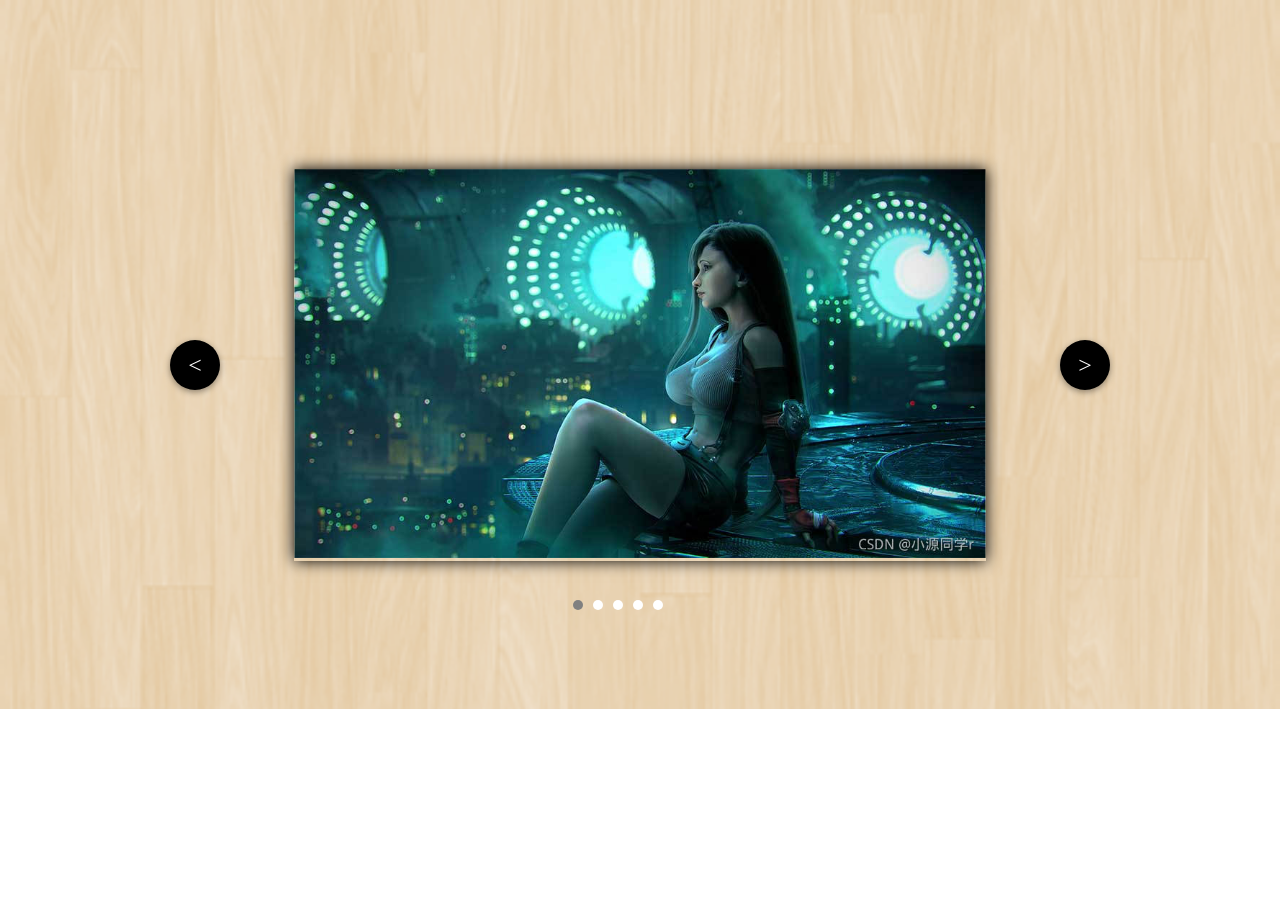
<file: SAVED-LB/轮播图/new_file.html>
<!DOCTYPE html>
<html>
	<head>
		<meta charset="utf-8">
		<title></title>
		<link rel="stylesheet" type="text/css" href="new_file.css"/>
	</head>
	<script src="jquery.min.js" defer="defer" type="text/javascript" charset="utf-8"></script>
	<script src="new_file.js" defer="defer" type="text/javascript" charset="utf-8"></script>
	
	<body>
		<div class="out">
				<ul>
					<li class="images">
						<img src="images/35df54fc77a8479588b84d235f4e7141.jpg" >
					</li>
					<li class="images">
						<img src="images/459e0a30f1f24d0d969132e7ce3297e8.jpg" >
					</li>
					<li class="images">
						<img src="images/564a69ccd35840a8967a880c4579cab7.jpg" >
					</li>
					<li class="images">
						<img src="images/5fb75579e5284044858f525b177db7eb.jpg" >
					</li>
					<li class="images">
						 <img src="images/ab1e9133e7e54a39bd9222c2ff8e3534.jpg" >
					</li>
				</ul>
				<p class="anNiu" id="anNiu1" onclick="dianJi(0)">&lt;</p>
				<p class="anNiu" id="anNiu2" onclick="dianJi(1)">&gt;</p>
				<ol>
					<li class="anNius" onclick="anNius(0)"></li>
					<li class="anNius" onclick="anNius(1)"></li>
					<li class="anNius" onclick="anNius(2)"></li>
					<li class="anNius" onclick="anNius(3)"></li>
					<li class="anNius" onclick="anNius(4)"></li>
				</ol>
		</div>
	</body>
</html>
</file>
<file: beifen/style.css>
@font-face {
  font-family: Millik;
  font-weight: 700;
  src: url(./asset/font/Millik.c3f91cb.ttf) format("truetype");
  text-rendering: optimizeLegibility;
}

:root {
  --post-spacing: 1.78vw;
  --post-size: 25vw;
  --mask-size: 100vw;
}

* {
  padding: 0;
  margin: 0;
  font-family: Millik, Arial, sans-serif;
  font-size: 62.5%;
  -ms-text-size-adjust: 100%;
  -webkit-text-size-adjust: 100%;
  -moz-osx-font-smoothing: grayscale;
  -webkit-font-smoothing: antialiased;
  -webkit-box-sizing: border-box;
          box-sizing: border-box;
}

body {
  background: transparent; /* ✅ 背景透明 */
}

.title {
  position: absolute;
  left: 50%;
  top: 5%;
  -webkit-transform: translate(-50%, -5%);
          transform: translate(-50%, -5%);
}

.title p {
  font-size: 4rem;
  font-weight: 800;
  white-space: nowrap;
}

#banner {
  overflow: hidden;
  position: relative;
  width: 100vw;
  height: calc(var(--post-size) / 0.72);
  -webkit-mask: url([data-uri]);
          mask: url([data-uri]);
  -webkit-mask-repeat: no-repeat;
          mask-repeat: no-repeat;
  -webkit-mask-position: center;
          mask-position: center;
  -webkit-mask-size: var(--mask-size);
          mask-size: var(--mask-size);
  position: absolute;
  top: 10%;
}

#banner .img-wrapper {
  display: -webkit-box;
  display: -ms-flexbox;
  display: flex;
  position: absolute;
  width: 100%;
  float: left;
  height: calc(var(--post-size) / 0.72);
  -webkit-transform: translate(13.39vw, 0);
          transform: translate(13.39vw, 0);
  -webkit-animation: admission 1.5s;
          animation: admission 1.5s;
}

#banner .img-wrapper .img-box {
  height: 100%;
  display: inline-block;
  margin-right: var(--post-spacing);
  position: relative;
  cursor: pointer;
}

#banner .img-wrapper .img-box .info {
  position: absolute;
  display: -webkit-box;
  display: -ms-flexbox;
  display: flex;
  -webkit-box-orient: vertical;
  -webkit-box-direction: normal;
      -ms-flex-direction: column;
          flex-direction: column;
  -webkit-box-pack: center;
      -ms-flex-pack: center;
          justify-content: center;
  left: 0;
  top: 0;
  height: 100%;
  width: 100%;
  background: rgba(23, 23, 23, 0.5);
  text-align: center;
  color: #fff9f1;
  font-size: 4rem;
}

#banner .img-wrapper .img-box img {
  width: var(--post-size);
  height: 100%;
  -o-object-position: center;
     object-position: center;
  -o-object-fit: cover;
     object-fit: cover;
}

#banner .img-wrapper .img-box:last-child {
  -webkit-transform: translate(-214.24vw, 0);
          transform: translate(-214.24vw, 0);
}

.btn-group {
  height: 15vh;
  position: absolute;
  left: 50%;
  bottom: 0%;
  -webkit-transform: translate(-50%, -50%);
          transform: translate(-50%, -50%);
  -webkit-transition: 1s;
  transition: 1s;
  opacity: 0;
}

.btn-group .btn {
  width: 60px;
  height: 60px;
  border-radius: 50%;
  border: 1px solid #171717;
  background-color: #fff;
  margin: 10px;
  cursor: pointer;
  -webkit-transition: 0.4s;
  transition: 0.4s;
  -webkit-box-sizing: border-box;
          box-sizing: border-box;
}

.btn-group .btn:hover {
  -webkit-transform: scale(1.2);
          transform: scale(1.2);
  background-color: #000;
}

.btn-group .btn:hover .icon {
  fill: #fff;
}

.btn-group .btn .icon {
  width: 30px;
  height: 30px;
}

.btn-group .btn .right {
  -webkit-transform: rotate(180deg);
          transform: rotate(180deg);
}

.img-list {
  left: 0;
}

@-webkit-keyframes admission {
  0% {
    -webkit-transform: translate(140vw, 0);
            transform: translate(140vw, 0);
  }
  100% {
    -webkit-transform: translate(13.39vw, 0);
            transform: translate(13.39vw, 0);
  }
}

@keyframes admission {
  0% {
    -webkit-transform: translate(140vw, 0);
            transform: translate(140vw, 0);
  }
  100% {
    -webkit-transform: translate(13.39vw, 0);
            transform: translate(13.39vw, 0);
  }
}
/*# sourceMappingURL=style.css.map */




.info a {
    color: white;           /* 自定义字体颜色 */
    text-decoration: none;  /* 去掉下划线 */
}
.info a:hover {
    color: #ffcc00;         /* 鼠标悬停时变金色（可改） */
}

/* 让遮罩层(info)不阻挡鼠标点击，但保留里面的文字可点击 */
.info {
  pointer-events: none;
}

.info a {
  pointer-events: auto;
}
</file>
<file: SAVED-LB/new_file.css>
*{
	/* up爱写代码的北梦制作 */
	margin: 0px;
	padding: 0px;
	list-style: none;
	text-decoration: none;
}

.out{
	text-align: center;
	/* border: 1px red solid; */
	background-image: url(images/f60afbbc8d2e48e1a81126875fd14c61.png);
	background-repeat: no-repeat;
	background-size: cover;
}

.out>ul{
	position: relative;
	/* border: 1px red solid; */
	margin: 0px auto;
	width: 960px;
	height: 709px;
	transform: scale none;
}
.out>ul>li{
	position: absolute;
	opacity: 0;
	transition: all 1s;
}
.out>ul>li:hover{
	cursor: pointer;
}
.out>ul>li>img{
	width: 100%;
	height: 100%;
}
.out>.anNiu{
	position: absolute;
	/* 圆形黑色背景，文字白色并居中 */
	width: 50px;
	height: 50px;
	line-height: 50px;
	border-radius: 50%;
	background-color: #000;
	color: #fff;
	text-align: center;
	font-size: 24px;
	top: 340px;
	border: none;
	box-shadow: 0 2px 6px rgba(0,0,0,0.4);
	z-index: 5;
}
.out>.anNiu:hover{
	cursor: pointer;
	filter: brightness(0.9);
}

#anNiu1{
	left: 170px;
}
#anNiu2{
	right: 170px;
}
.out>ol{
	position: absolute;
	top: 600px;
	left: 44%;
}
.out>ol>li{
	background-color: ghostwhite;
	width: 10px ;
	height: 10px;
	float: left;
	margin-left: 10px;
	border-radius: 50%;
}
.out>ol::after{
	content: "";
	display: block;
	clear: both;
}
</file>
<file: SAVED-LB/轮播图/new_file.css>
*{
	/* up爱写代码的北梦制作 */
	margin: 0px;
	padding: 0px;
	list-style: none;
	text-decoration: none;
}

.out{
	text-align: center;
	/* border: 1px red solid; */
	background-image: url(images/f60afbbc8d2e48e1a81126875fd14c61.png);
	background-repeat: no-repeat;
	background-size: cover;
}

.out>ul{
	position: relative;
	/* border: 1px red solid; */
	margin: 0px auto;
	width: 960px;
	height: 709px;
	transform: scale(0.6);
}
.out>ul>li{
	position: absolute;
	opacity: 0;
	transition: all 1s;
}
.out>ul>li:hover{
	cursor: pointer;
}
.out>ul>li>img{
	width: 100%;
	height: 100%;
}
.out>.anNiu{
	position: absolute;
	/* 圆形黑色背景，文字白色并居中 */
	width: 50px;
	height: 50px;
	line-height: 50px;
	border-radius: 50%;
	background-color: #000;
	color: #fff;
	text-align: center;
	font-size: 24px;
	top: 340px;
	border: none;
	box-shadow: 0 2px 6px rgba(0,0,0,0.4);
	z-index: 5;
}
.out>.anNiu:hover{
	cursor: pointer;
	filter: brightness(0.9);
}

#anNiu1{
	left: 170px;
}
#anNiu2{
	right: 170px;
}
.out>ol{
	position: absolute;
	top: 600px;
	left: 44%;
}
.out>ol>li{
	background-color: ghostwhite;
	width: 10px ;
	height: 10px;
	float: left;
	margin-left: 10px;
	border-radius: 50%;
}
.out>ol::after{
	content: "";
	display: block;
	clear: both;
}
</file>
